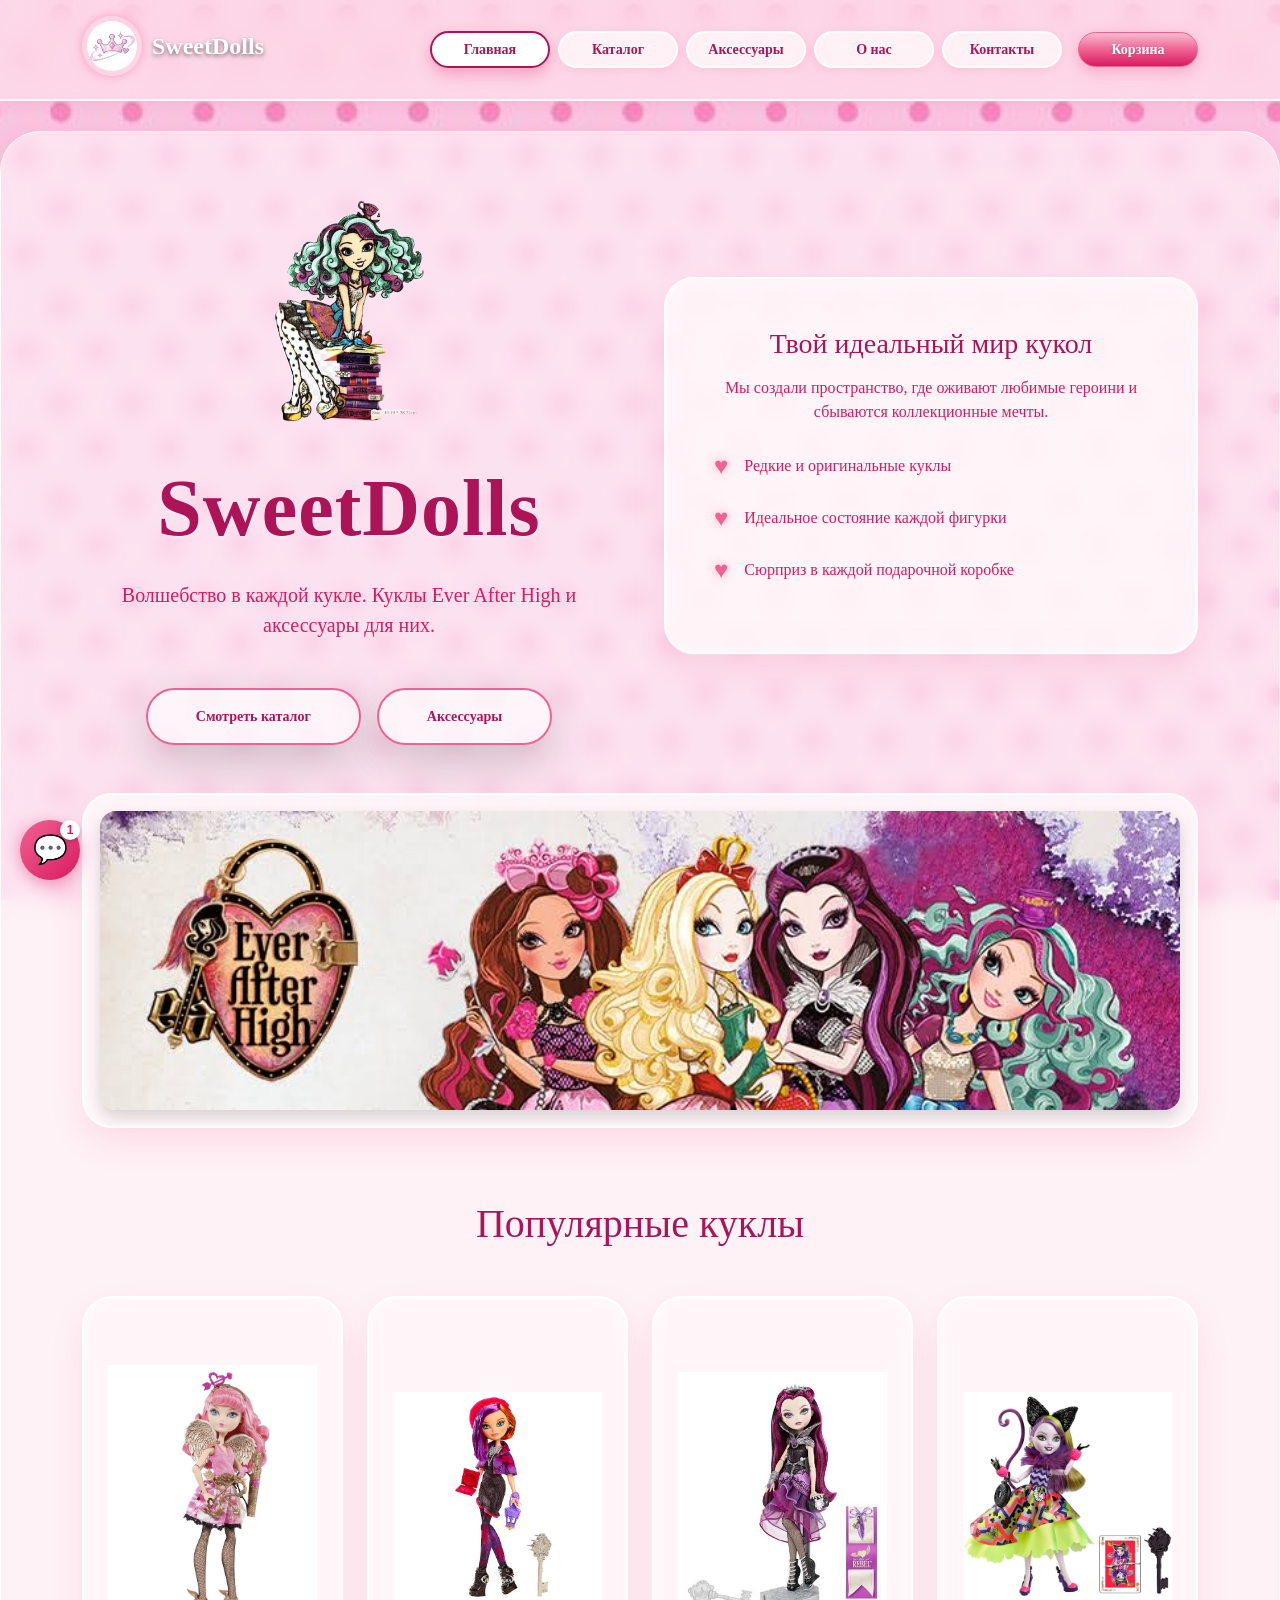
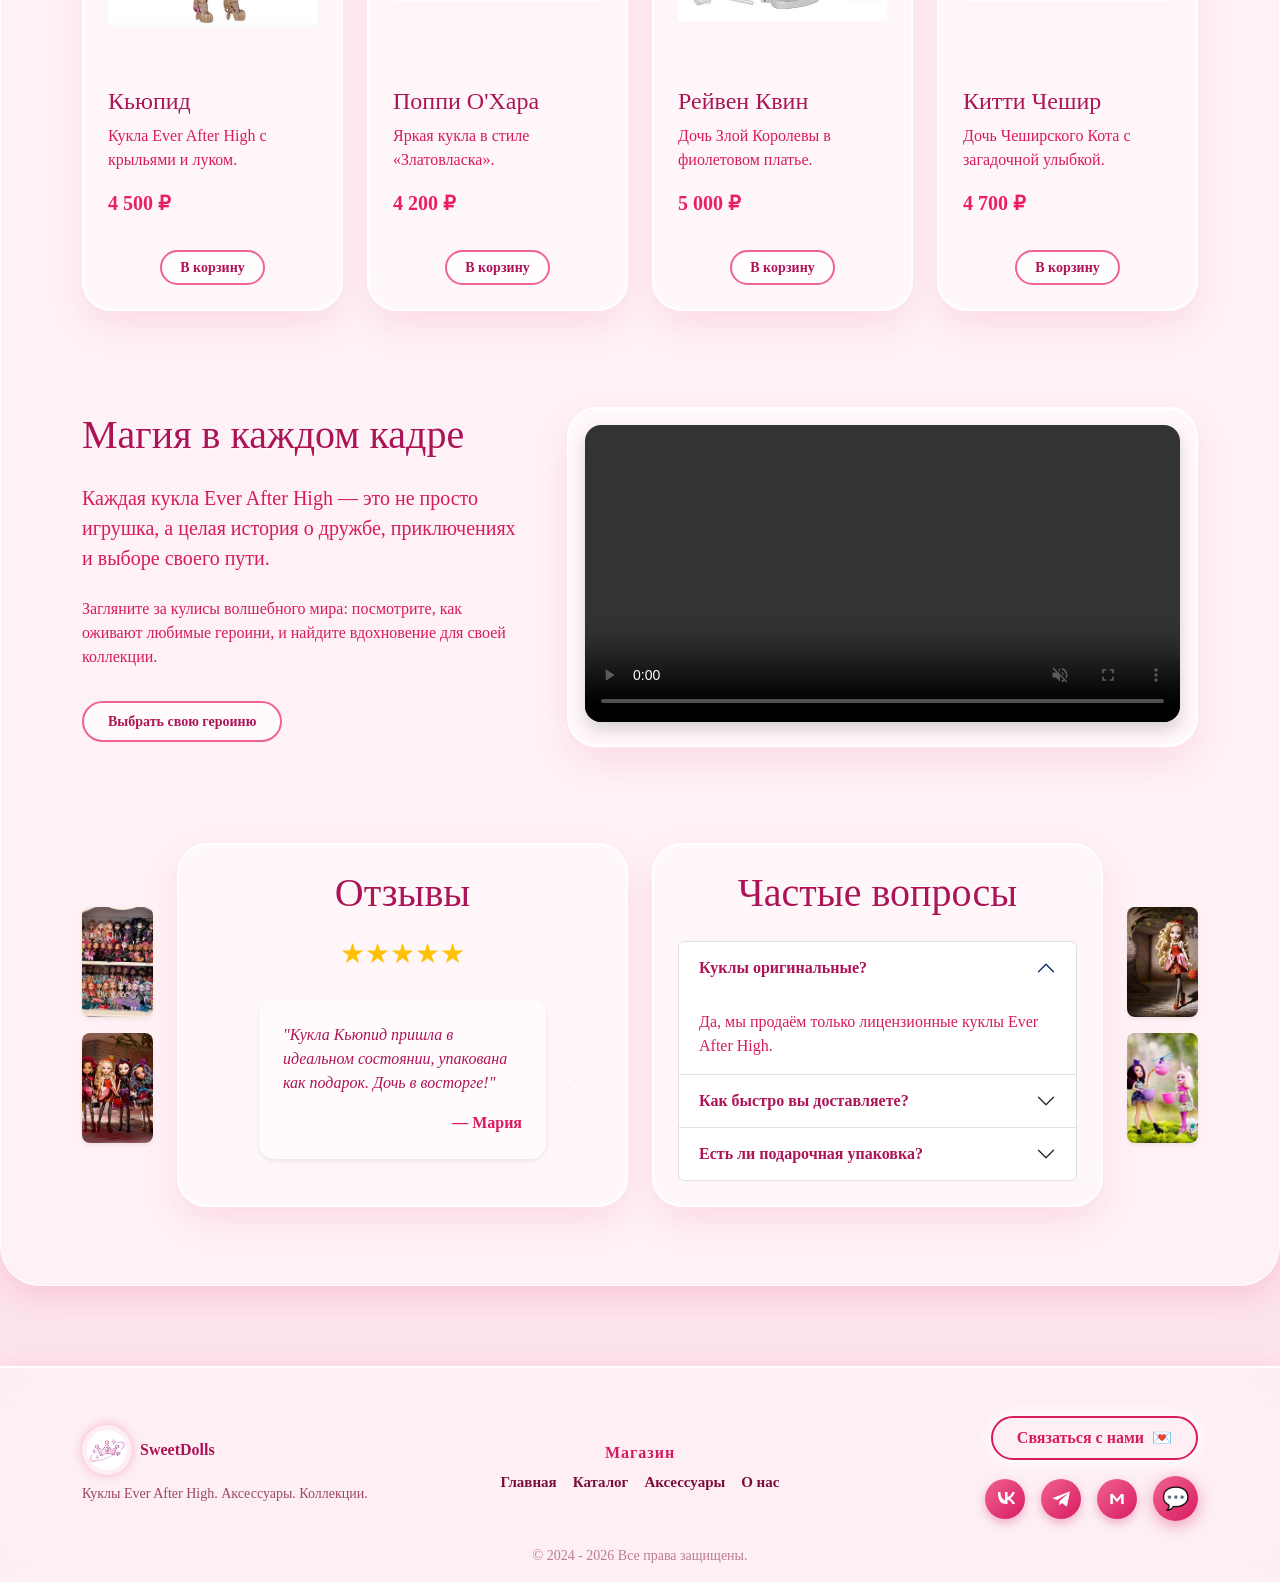
<file: index.html>
<!DOCTYPE html>
<html lang="ru">
<head>
  <meta charset="UTF-8">
  <meta name="viewport" content="width=device-width, initial-scale=1.0">
  <title>SweetDolls — Кукольный интернет-магазин</title>
  <link href="https://cdn.jsdelivr.net/npm/bootstrap@5.3.3/dist/css/bootstrap.min.css" rel="stylesheet">
  <link rel="stylesheet" href="css/style.css">
</head>
<body>

  <a class="skip-link" href="#main">Перейти к основному содержимому</a>

  <header class="glass-header py-3">
    <div class="container">
      <div class="row align-items-center">
        
        <!-- Логотип (слева) -->
        <div class="col-6 col-md-3">
          <a class="navbar-brand fw-bold text-white fs-4" href="index.html" style="text-shadow: 0 2px 4px rgba(0,0,0,0.5); display: inline-flex; align-items: center; gap: 10px;">
            <img src="images/logo.png" alt="Логотип SweetDolls" style="height: 60px; width: 60px; object-fit: contain;">SweetDolls
          </a>
        </div>

        <!-- Навигация и Меню -->
        <div class="col-6 col-md-9 text-end d-flex align-items-center justify-content-end gap-2">
          
          <!-- Меню для ПК (скрыто на телефоне) -->
          <nav aria-label="Основная навигация" class="d-none d-md-flex align-items-center gap-2">
            <a href="index.html" class="btn btn-glass active" aria-current="page">Главная</a>
            <a href="catalog.html" class="btn btn-glass">Каталог</a>
            <a href="accessories.html" class="btn btn-glass">Аксессуары</a>
            <a href="about.html" class="btn btn-glass">О нас</a>
            <a href="contacts.html" class="btn btn-glass">Контакты</a>
            <!-- Корзина для ПК -->
            <a href="#" class="btn btn-aero ms-2" data-bs-toggle="modal" data-bs-target="#cartModal">Корзина</a>
          </nav>

          <!-- Бургер для телефона (виден только на мобилке) -->
          <button class="btn btn-glass d-md-none" type="button" data-bs-toggle="collapse" data-bs-target="#mobileMenu" aria-controls="mobileMenu" aria-expanded="false" aria-label="Открыть меню">
            ☰ Меню
          </button>
        </div>
      </div>

      <!-- Выпадающее меню для мобильных -->
      <div class="collapse d-md-none mt-3" id="mobileMenu">
        <nav class="d-flex flex-column gap-2 p-3 rounded-4" style="background: rgba(255,255,255,0.95); box-shadow: 0 10px 30px rgba(233, 30, 99, 0.2);" aria-label="Мобильная навигация">
          <a href="index.html" class="btn btn-glass w-100 active">Главная</a>
          <a href="catalog.html" class="btn btn-glass w-100">Каталог</a>
          <a href="accessories.html" class="btn btn-glass w-100">Аксессуары</a>
          <a href="about.html" class="btn btn-glass w-100">О нас</a>
          <a href="contacts.html" class="btn btn-glass w-100">Контакты</a>
          
          <!-- Корзина в выпадающем меню на телефоне -->
          <a href="#" class="btn btn-aero w-100 mt-2" data-bs-toggle="modal" data-bs-target="#cartModal">Корзина</a>
        </nav>
      </div>
    </div>
  </header>

  <main id="main">
    <div class="container" style="position: relative;">
      <section class="row align-items-center g-5 py-4">
        <div class="col-12 col-lg-6 text-center">
          <img src="images/80.png" alt="Кукла SweetDolls" class="img-fluid mb-4" style="max-height: 250px; object-fit: contain; display: block; margin: 0 auto;">
          <h1 class="display-1 fw-bold text-aero-dark mb-4 hero-title-custom">SweetDolls</h1>
          <p class="lead text-aero-muted mb-5">Волшебство в каждой кукле. Куклы Ever After High и аксессуары для них.</p>
          <div class="d-flex flex-column flex-sm-row justify-content-center gap-3 mt-4 mt-lg-4">
            <a class="btn btn-outline-aero btn-lg px-5 py-3 rounded-pill shadow-lg" href="catalog.html">Смотреть каталог</a>
            <a class="btn btn-outline-aero btn-lg px-5 py-3 rounded-pill shadow-lg" href="accessories.html">Аксессуары</a>
          </div>
        </div>
        <div class="col-12 col-lg-6">
          <div class="glass-panel p-5 text-center">
            <h2 class="text-aero-dark h3">Твой идеальный мир кукол</h2>
            <p class="text-aero-muted mt-3">Мы создали пространство, где оживают любимые героини и сбываются коллекционные мечты.</p>
            <ul class="list-unstyled mt-4 text-start text-aero-muted">
              <li class="mb-3 d-flex align-items-center"><span class="me-3 fs-4" style="color: #f06292; text-shadow: 0 0 10px rgba(240, 98, 146, 0.5);" aria-hidden="true">♥</span> Редкие и оригинальные куклы</li>
              <li class="mb-3 d-flex align-items-center"><span class="me-3 fs-4" style="color: #f06292; text-shadow: 0 0 10px rgba(240, 98, 146, 0.5);" aria-hidden="true">♥</span> Идеальное состояние каждой фигурки</li>
              <li class="mb-3 d-flex align-items-center"><span class="me-3 fs-4" style="color: #f06292; text-shadow: 0 0 10px rgba(240, 98, 146, 0.5);" aria-hidden="true">♥</span> Сюрприз в каждой подарочной коробке</li>
            </ul>
          </div>
        </div>
      </section>

      <section class="py-4">
        <div class="glass-panel p-2 p-md-3 text-center">
          <img src="images/777.jpeg" alt="Коллекция кукол SweetDolls" class="img-fluid rounded-4 shadow" style="width: 100%; max-height: 450px; object-fit: cover; object-position: center;">
        </div>
      </section>

      <section class="py-5">
        <h2 class="text-center text-aero-dark mb-5 display-6">Популярные куклы</h2>
        <div class="row g-4">
          <div class="col-6 col-md-6 col-lg-3">
            <div class="glass-card h-100 p-4 d-flex flex-column">
              <img src="images/cupid.jpg" alt="Кукла Кьюпид с крыльями" class="card-img-custom">
              <h3 class="h4 text-aero-dark">Кьюпид</h3>
              <p class="text-aero-muted">Кукла Ever After High с крыльями и луком.</p>
              <p class="fw-bold fs-5 text-aero mt-auto">4 500 ₽</p>
              <button class="btn btn-outline-aero mt-3 rounded-pill d-block mx-auto" data-bs-toggle="modal" data-bs-target="#cartModal">В корзину</button>
            </div>
          </div>
          <div class="col-6 col-md-6 col-lg-3">
            <div class="glass-card h-100 p-4 d-flex flex-column">
              <img src="images/poppy.jpg" alt="Кукла Поппи О'Хара" class="card-img-custom">
              <h3 class="h4 text-aero-dark">Поппи О'Хара</h3>
              <p class="text-aero-muted">Яркая кукла в стиле «Златовласка».</p>
              <p class="fw-bold fs-5 text-aero mt-auto">4 200 ₽</p>
              <button class="btn btn-outline-aero mt-3 rounded-pill d-block mx-auto" data-bs-toggle="modal" data-bs-target="#cartModal">В корзину</button>
            </div>
          </div>
          <div class="col-6 col-md-6 col-lg-3">
            <div class="glass-card h-100 p-4 d-flex flex-column">
              <img src="images/reiven.jpeg" alt="Кукла Рейвен Квин" class="card-img-custom">
              <h3 class="h4 text-aero-dark">Рейвен Квин</h3>
              <p class="text-aero-muted">Дочь Злой Королевы в фиолетовом платье.</p>
              <p class="fw-bold fs-5 text-aero mt-auto">5 000 ₽</p>
              <button class="btn btn-outline-aero mt-3 rounded-pill d-block mx-auto" data-bs-toggle="modal" data-bs-target="#cartModal">В корзину</button>
            </div>
          </div>
          <div class="col-6 col-md-6 col-lg-3">
            <div class="glass-card h-100 p-4 d-flex flex-column">
              <img src="images/kitty.jpg" alt="Кукла Китти Чешир" class="card-img-custom">
              <h3 class="h4 text-aero-dark">Китти Чешир</h3>
              <p class="text-aero-muted">Дочь Чеширского Кота с загадочной улыбкой.</p>
              <p class="fw-bold fs-5 text-aero mt-auto">4 700 ₽</p>
              <button class="btn btn-outline-aero mt-3 rounded-pill d-block mx-auto" data-bs-toggle="modal" data-bs-target="#cartModal">В корзину</button>
            </div>
          </div>
        </div>
      </section>

      <section class="py-5">
        <div class="row align-items-center g-5">
          <div class="col-12 col-lg-5 text-center text-lg-start">
            <h2 class="text-aero-dark mb-4 display-6">Магия в каждом кадре</h2>
            <p class="lead text-aero-muted mb-4">Каждая кукла Ever After High — это не просто игрушка, а целая история о дружбе, приключениях и выборе своего пути.</p>
            <p class="text-aero-muted">Загляните за кулисы волшебного мира: посмотрите, как оживают любимые героини, и найдите вдохновение для своей коллекции.</p>
            <a href="catalog.html" class="btn btn-outline-aero rounded-pill mt-3 px-4 py-2">Выбрать свою героиню</a>
          </div>
          <div class="col-12 col-lg-7">
            <div class="glass-panel p-2 p-md-3">
              <video class="w-100 rounded-4 shadow" controls autoplay loop muted playsinline style="object-fit: cover; max-height: 500px;">
                <source src="images/video.mp4" type="video/mp4">
                Ваш браузер не поддерживает встроенные видео.
              </video>
            </div>
          </div>
        </div>
      </section>

      <section class="py-5">
        <div class="row g-4 align-items-stretch justify-content-center">
          <div class="col-xl-1 d-none d-xl-flex flex-column gap-3 justify-content-center">
            <img src="images/99.jpeg" alt="" class="img-fluid rounded-3 shadow-sm w-100" style="object-fit: cover; height: 110px;">
            <img src="images/989.jpg" alt="" class="img-fluid rounded-3 shadow-sm w-100" style="object-fit: cover; height: 110px;">
          </div>
          <div class="col-12 col-xl-10">
            <div class="row g-4">
              <div class="col-12 col-lg-6">
                <div class="glass-panel p-4 h-100 d-flex flex-column">
                  <h2 class="text-aero-dark text-center mb-3 display-6">Отзывы</h2>
                  <div class="text-center mb-4"><span class="fs-3 text-warning">★★★★★</span></div>
                  <div id="reviewsCarousel" class="carousel slide flex-grow-1" data-bs-ride="carousel">
                    <div class="carousel-inner h-100 px-5">
                      <div class="carousel-item active">
                        <div class="bg-white bg-opacity-50 p-4 rounded-4 h-100 mx-2 shadow-sm">
                          <p class="text-aero-dark fst-italic fs-6">"Кукла Кьюпид пришла в идеальном состоянии, упакована как подарок. Дочь в восторге!"</p>
                          <p class="text-aero-muted fw-bold text-end mb-0">— Мария</p>
                        </div>
                      </div>
                      <div class="carousel-item">
                        <div class="bg-white bg-opacity-50 p-4 rounded-4 h-100 mx-2 shadow-sm">
                          <p class="text-aero-dark fst-italic fs-6">"Заказывала сет из 4 кукол — пришло быстро, всё оригинальное, спасибо за подарок!"</p>
                          <p class="text-aero-muted fw-bold text-end mb-0">— Елена Ч.</p>
                        </div>
                      </div>
                      <div class="carousel-item">
                        <div class="bg-white bg-opacity-50 p-4 rounded-4 h-100 mx-2 shadow-sm">
                          <p class="text-aero-dark fst-italic fs-6">"Лучший магазин кукол Ever After High! Ассортимент огромный, цены адекватные."</p>
                          <p class="text-aero-muted fw-bold text-end mb-0">— Ирина Д.</p>
                        </div>
                      </div>
                    </div>
                    <button class="carousel-control-prev" type="button" data-bs-target="#reviewsCarousel" data-bs-slide="prev" aria-label="Предыдущий отзыв">
                      <span class="carousel-control-prev-icon" aria-hidden="true"></span>
                    </button>
                    <button class="carousel-control-next" type="button" data-bs-target="#reviewsCarousel" data-bs-slide="next" aria-label="Следующий отзыв">
                      <span class="carousel-control-next-icon" aria-hidden="true"></span>
                    </button>
                  </div>
                </div>
              </div>
              <div class="col-12 col-lg-6">
                <div class="glass-panel p-4 h-100">
                  <h2 class="text-aero-dark text-center mb-4 display-6">Частые вопросы</h2>
                  <div class="accordion" id="faqAccordion">
                    <div class="accordion-item">
                      <h3 class="accordion-header"><button class="accordion-button bg-transparent text-aero-dark fw-bold shadow-none" type="button" data-bs-toggle="collapse" data-bs-target="#faq1">Куклы оригинальные?</button></h3>
                      <div id="faq1" class="accordion-collapse collapse show" data-bs-parent="#faqAccordion"><div class="accordion-body text-aero-muted">Да, мы продаём только лицензионные куклы Ever After High.</div></div>
                    </div>
                    <div class="accordion-item">
                      <h3 class="accordion-header"><button class="accordion-button collapsed bg-transparent text-aero-dark fw-bold shadow-none" type="button" data-bs-toggle="collapse" data-bs-target="#faq2">Как быстро вы доставляете?</button></h3>
                      <div id="faq2" class="accordion-collapse collapse" data-bs-parent="#faqAccordion"><div class="accordion-body text-aero-muted">По Москве — от 1 дня, по России — от 3 до 7 дней.</div></div>
                    </div>
                    <div class="accordion-item">
                      <h3 class="accordion-header"><button class="accordion-button collapsed bg-transparent text-aero-dark fw-bold shadow-none" type="button" data-bs-toggle="collapse" data-bs-target="#faq3">Есть ли подарочная упаковка?</button></h3>
                      <div id="faq3" class="accordion-collapse collapse" data-bs-parent="#faqAccordion"><div class="accordion-body text-aero-muted">Да, по запросу мы упакуем заказ как подарок — бесплатно.</div></div>
                    </div>
                  </div>
                </div>
              </div>
            </div>
          </div>
          <div class="col-xl-1 d-none d-xl-flex flex-column gap-3 justify-content-center">
            <img src="images/56.jpg" alt="" class="img-fluid rounded-3 shadow-sm w-100" style="object-fit: cover; height: 110px;">
            <img src="images/4015.jpg" alt="" class="img-fluid rounded-3 shadow-sm w-100" style="object-fit: cover; height: 110px;">
          </div>
        </div>
      </section>
    </div>
  </main>

  <footer class="site-footer-pink pt-5 pb-3">
    <div class="container">
      <div class="row g-4 mb-4 align-items-center">
        <div class="col-12 col-lg-4 text-center text-lg-start">
          <a class="navbar-brand fw-bold d-inline-flex align-items-center gap-2 mb-2 footer-logo" href="index.html">
            <img src="images/logo.png" alt="Логотип SweetDolls" style="height: 50px; width: 50px; object-fit: contain;">SweetDolls
          </a>
          <p class="small opacity-75 mb-2">Куклы Ever After High. Аксессуары. Коллекции.</p>
        </div>
        <div class="col-12 col-lg-4 text-center">
          <h5 class="fw-bold mb-2 fs-6">Магазин</h5>
          <ul class="list-unstyled footer-links d-flex justify-content-center flex-wrap gap-3 mb-0">
            <li><a href="index.html">Главная</a></li>
            <li><a href="catalog.html">Каталог</a></li>
            <li><a href="accessories.html">Аксессуары</a></li>
            <li><a href="about.html">О нас</a></li>
          </ul>
        </div>
        <div class="col-12 col-lg-4 text-center text-lg-end">
          <div class="d-flex justify-content-center justify-content-lg-end mb-3">
            <a href="contacts.html#contact-section" class="footer-contact-btn">Связаться с нами <span aria-hidden="true">💌</span></a>
          </div>
          <div class="d-flex justify-content-center justify-content-lg-end align-items-center gap-3">
            <a href="#" class="footer-social-icon" aria-label="Наш ВКонтакте"><svg width="20" height="20" viewBox="0 0 24 24" fill="none"><path d="M12.785 18C6.935 18 3.708 14.163 3.543 3.67H6.505C6.595 10.144 9.554 12.856 12.058 13.503V3.67H15.01V9.64C17.438 9.372 19.988 6.787 20.864 3.67H23.787C22.768 7.574 20.205 10.159 18.261 11.338C20.205 12.352 23.104 15.078 24 18H20.785C20.031 15.384 18.086 13.191 15.01 12.856V18H12.785Z" fill="#fff"/></svg></a>
            <a href="#" class="footer-social-icon" aria-label="Наш Telegram"><svg width="20" height="20" viewBox="0 0 24 24" fill="none"><path d="M21.6914 3.20068L2.92578 10.5137C1.91992 10.9254 1.93555 11.4935 2.75391 11.7497L7.53125 13.2598L18.6289 6.26367C19.1504 5.94141 19.627 6.11328 19.2344 6.46875L10.207 14.6265H10.2031L10.207 14.6305L9.875 19.3691C10.3535 19.3691 10.5547 19.1562 10.8242 18.8965L12.9844 16.8418L17.7734 20.3711C18.668 20.8672 19.3047 20.6055 19.5273 19.5293L22.4141 4.15039C22.7227 2.9082 21.9492 2.3418 21.6914 3.20068Z" fill="#fff"/></svg></a>
            <a href="#" class="footer-social-icon" aria-label="Наш Max"><svg width="20" height="20" viewBox="0 0 24 24" fill="none"><path d="M4 18V6H7L12 12L17 6H20V18H17V10L12 16L7 10V18H4Z" fill="#fff"/></svg></a>
            <button class="footer-chat-btn" onclick="toggleChat()" aria-label="Открыть чат с менеджером" style="border: none;">💬</button>
          </div>
        </div>
      </div>

      <!-- Копирайт в самом низу футера (на мобилке — последним) -->
      <div class="row">
        <div class="col-12 text-center">
          <p class="small opacity-50 mb-0">&copy; 2024 - 2026 Все права защищены.</p>
        </div>
      </div>
    </div>
  </footer>

  <div class="modal fade" id="cartModal" tabindex="-1" aria-labelledby="cartModalLabel" aria-hidden="true">
    <div class="modal-dialog modal-dialog-centered">
      <div class="modal-content glass-panel shadow-lg border-0">
        <div class="modal-header border-0 pb-0">
          <h2 class="modal-title h4 text-aero-dark w-100 text-center mt-3" id="cartModalLabel">Оформление заказа</h2>
          <button type="button" class="btn-close" data-bs-dismiss="modal" aria-label="Закрыть окно"></button>
        </div>
        <div class="modal-body p-4 p-md-5">
          <form>
            <div class="row g-3">
              <div class="col-12"><label for="name" class="form-label text-aero-dark">Ваше имя *</label><input id="name" type="text" class="form-control" placeholder="Анна" required aria-required="true"></div>
              <div class="col-12"><label for="phone" class="form-label text-aero-dark">Телефон *</label><input id="phone" type="tel" class="form-control" placeholder="+7 900 000-00-00" required aria-required="true"></div>
              <div class="col-12 mt-4 text-center"><button class="btn btn-aero btn-lg w-100 rounded-pill" type="submit">Оформить заказ</button></div>
            </div>
          </form>
        </div>
      </div>
    </div>
  </div>

  <div class="manager-chat-wrapper" style="bottom: 20px; left: 20px; z-index: 2000;">
    <div class="manager-chat-box" id="chatBox">
      <div class="chat-header">
        <div class="d-flex align-items-center gap-2">
          <div class="manager-avatar"></div>
          <div><h6 class="mb-0 fw-bold text-white">Анна</h6><small class="text-white opacity-75" style="font-size: 10px;">Менеджер онлайн</small></div>
        </div>
        <button class="btn-close btn-close-white" onclick="toggleChat()" aria-label="Закрыть чат"></button>
      </div>
      <div class="chat-body"><div class="chat-message manager">Привет! 👋 Помочь выбрать куклу или аксессуар?</div></div>
      <div class="chat-footer">
        <label for="chat-input" class="visually-hidden">Сообщение</label>
        <input id="chat-input" type="text" class="form-control chat-input" placeholder="Напишите сообщение...">
        <button class="btn btn-aero chat-send-btn" aria-label="Отправить сообщение">➤</button>
      </div>
    </div>
    <button class="manager-chat-btn" onclick="toggleChat()" aria-label="Открыть чат">💬<span class="chat-badge">1</span></button>
  </div>

  <div class="scroll-to-top" id="scrollToTopBtn" onclick="window.scrollTo({top: 0, behavior: 'smooth'});">
    <svg style="cursor: pointer;" width="40" height="40" viewBox="0 0 24 24" fill="none" stroke="#d81b60" stroke-width="3" stroke-linecap="round" stroke-linejoin="round">
      <polyline points="18 15 12 9 6 15"></polyline>
    </svg>
  </div>

  <script src="https://cdn.jsdelivr.net/npm/bootstrap@5.3.3/dist/js/bootstrap.bundle.min.js"></script>
  <script>
    function toggleChat() {
      document.getElementById('chatBox').classList.toggle('show');
    }
    window.addEventListener('scroll', function() {
      const btn = document.getElementById('scrollToTopBtn');
      if (window.scrollY > 300) {
        btn.classList.add('show');
      } else {
        btn.classList.remove('show');
      }
    });
  </script>
</body>
</html>
</file>
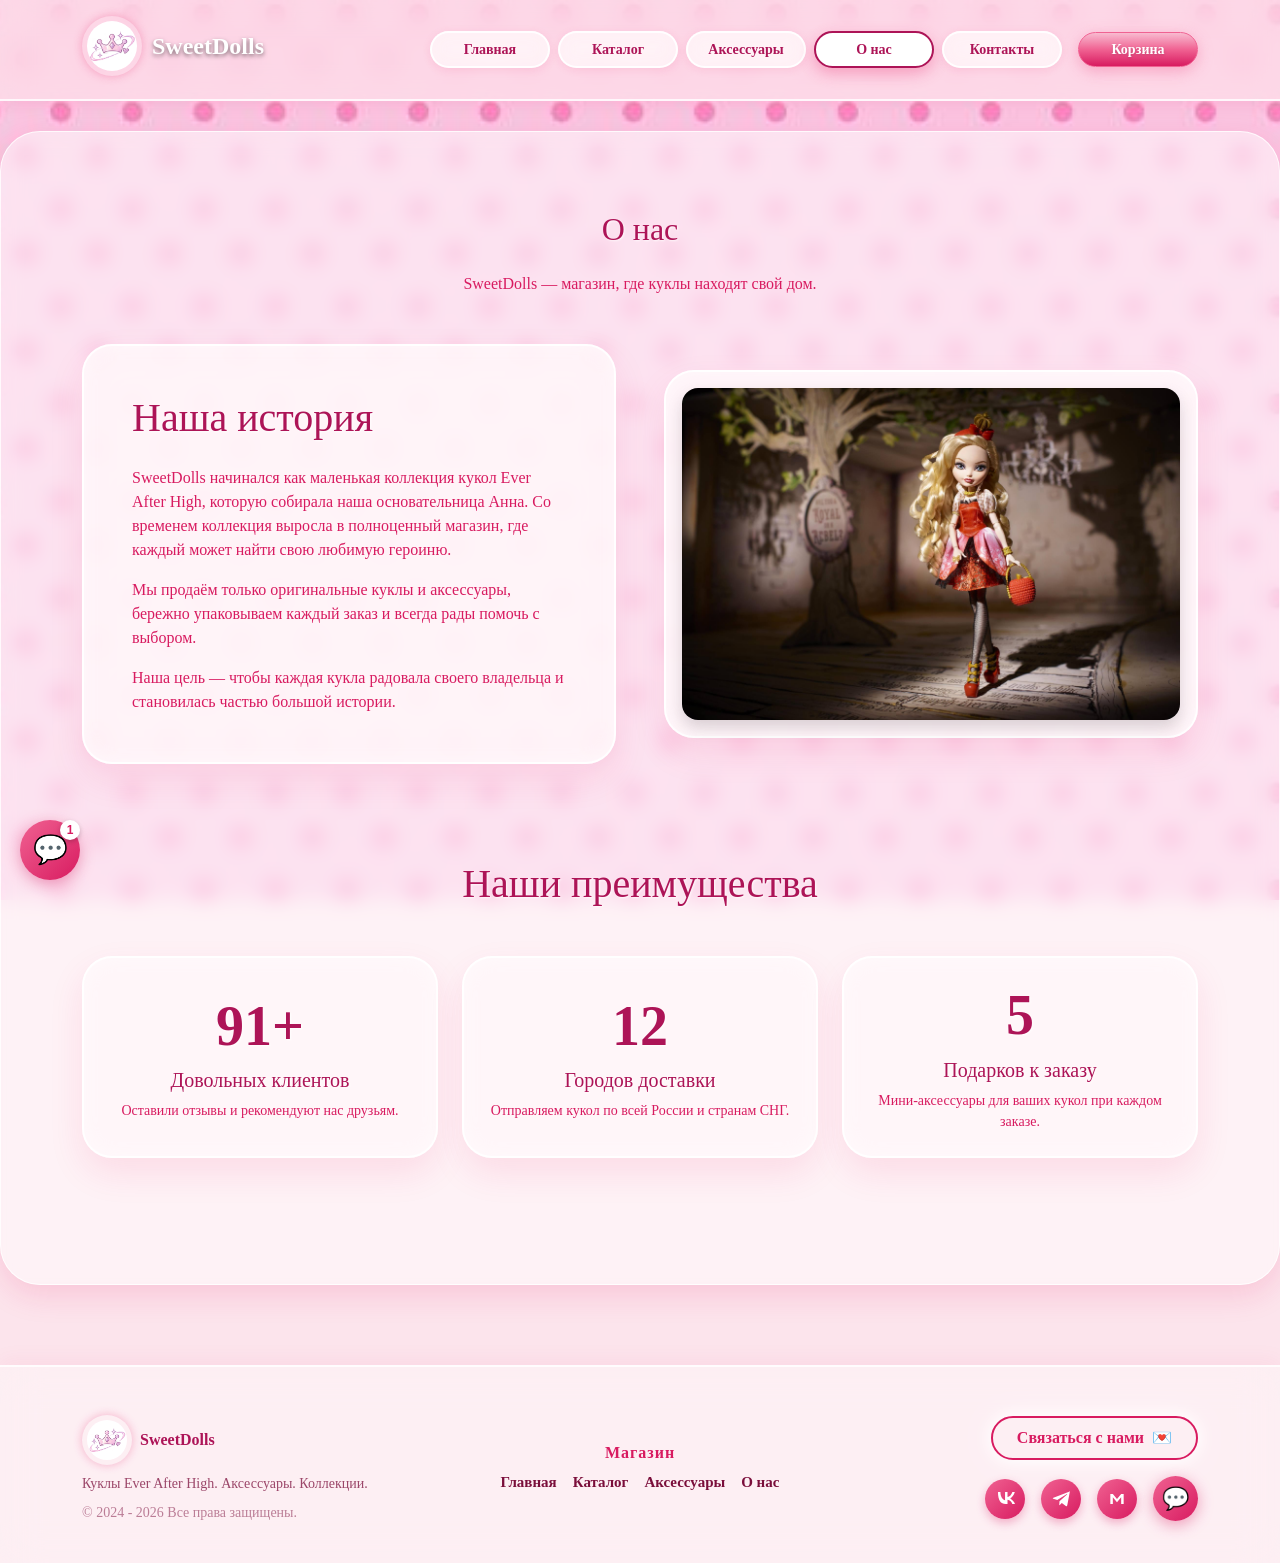
<file: about.html>
<!DOCTYPE html>
<html lang="ru">
<head>
  <meta charset="UTF-8">
  <meta name="viewport" content="width=device-width, initial-scale=1.0">
  <title>О нас – SweetDolls</title>
  <link href="https://cdn.jsdelivr.net/npm/bootstrap@5.3.3/dist/css/bootstrap.min.css" rel="stylesheet">
  <link rel="stylesheet" href="css/style.css">
</head>
<body>

  <a class="skip-link" href="#main">Перейти к основному содержимому</a>

  <header class="glass-header py-3">
    <div class="container">
      <div class="row align-items-center">
        <div class="col-6 col-md-3">
          <a class="navbar-brand fw-bold text-white fs-4" href="index.html" style="text-shadow: 0 2px 4px rgba(0,0,0,0.5); display: inline-flex; align-items: center; gap: 10px;">
            <img src="images/logo.png" alt="Логотип SweetDolls" style="height: 60px; width: 60px; object-fit: contain;">SweetDolls
          </a>
        </div>

        <div class="col-6 col-md-9 text-end d-flex align-items-center justify-content-end gap-2">
          <nav aria-label="Основная навигация" class="d-none d-md-flex align-items-center gap-2">
            <a href="index.html" class="btn btn-glass">Главная</a>
            <a href="catalog.html" class="btn btn-glass">Каталог</a>
            <a href="accessories.html" class="btn btn-glass">Аксессуары</a>
            <a href="about.html" class="btn btn-glass active" aria-current="page">О нас</a>
            <a href="contacts.html" class="btn btn-glass">Контакты</a>
            <a href="#" class="btn btn-aero ms-2" data-bs-toggle="modal" data-bs-target="#cartModal">Корзина</a>
          </nav>

          <button class="btn btn-glass d-md-none" type="button" data-bs-toggle="collapse" data-bs-target="#mobileMenu" aria-controls="mobileMenu" aria-expanded="false" aria-label="Открыть меню">
            ☰ Меню
          </button>
        </div>
      </div>

      <div class="collapse d-md-none mt-3" id="mobileMenu">
        <nav class="d-flex flex-column gap-2 p-3 rounded-4" style="background: rgba(255,255,255,0.95); box-shadow: 0 10px 30px rgba(233, 30, 99, 0.2);" aria-label="Мобильная навигация">
          <a href="index.html" class="btn btn-glass w-100">Главная</a>
          <a href="catalog.html" class="btn btn-glass w-100">Каталог</a>
          <a href="accessories.html" class="btn btn-glass w-100">Аксессуары</a>
          <a href="about.html" class="btn btn-glass w-100 active">О нас</a>
          <a href="contacts.html" class="btn btn-glass w-100">Контакты</a>
          <a href="#" class="btn btn-aero w-100 mt-2" data-bs-toggle="modal" data-bs-target="#cartModal">Корзина</a>
        </nav>
      </div>
    </div>
  </header>

  <main id="main">
    <div class="container py-5">
      <h1 class="h2 text-aero-dark mb-4 text-center">О нас</h1>
      <p class="text-center text-aero-muted mb-5">SweetDolls — магазин, где куклы находят свой дом.</p>

      <div class="row g-5 align-items-center mb-5">
        <div class="col-12 col-md-6">
          <div class="glass-panel p-5">
            <h2 class="text-aero-dark mb-4 display-6">Наша история</h2>
            <p class="text-aero-muted mb-3">
              SweetDolls начинался как маленькая коллекция кукол Ever After High, которую собирала наша основательница Анна. Со временем коллекция выросла в полноценный магазин, где каждый может найти свою любимую героиню.
            </p>
            <p class="text-aero-muted mb-3">
              Мы продаём только оригинальные куклы и аксессуары, бережно упаковываем каждый заказ и всегда рады помочь с выбором.
            </p>
            <p class="text-aero-muted mb-0">
              Наша цель — чтобы каждая кукла радовала своего владельца и становилась частью большой истории.
            </p>
          </div>
        </div>
        <div class="col-12 col-md-6">
          <div class="glass-panel p-2 p-md-3">
            <img src="images/56.jpg" alt="Куклы SweetDolls" class="w-100 rounded-4 shadow" style="object-fit: cover; max-height: 500px;">
          </div>
        </div>
      </div>

      <section class="py-5" id="counter-section">
        <h2 class="text-center text-aero-dark mb-5 display-6">Наши преимущества</h2>
        <div class="row g-4 text-center">
          
          <div class="col-12 col-md-4">
            <div class="glass-card h-100 p-4 d-flex flex-column align-items-center justify-content-center">
              <h3 class="display-4 fw-bold text-aero-dark mb-2" style="font-family: 'Bubblegum Sans', cursive;">
                <span class="counter" data-target="100">0</span>+
              </h3>
              <h4 class="h5 text-aero-dark">Довольных клиентов</h4>
              <p class="text-aero-muted small mb-0">Оставили отзывы и рекомендуют нас друзьям.</p>
            </div>
          </div>

          <div class="col-12 col-md-4">
            <div class="glass-card h-100 p-4 d-flex flex-column align-items-center justify-content-center">
              <h3 class="display-4 fw-bold text-aero-dark mb-2" style="font-family: 'Bubblegum Sans', cursive;">
                <span class="counter" data-target="15">0</span>
              </h3>
              <h4 class="h5 text-aero-dark">Городов доставки</h4>
              <p class="text-aero-muted small mb-0">Отправляем кукол по всей России и странам СНГ.</p>
            </div>
          </div>

          <div class="col-12 col-md-4">
            <div class="glass-card h-100 p-4 d-flex flex-column align-items-center justify-content-center">
              <h3 class="display-4 fw-bold text-aero-dark mb-2" style="font-family: 'Bubblegum Sans', cursive;">
                <span class="counter" data-target="10">0</span>
              </h3>
              <h4 class="h5 text-aero-dark">Подарков к заказу</h4>
              <p class="text-aero-muted small mb-0">Мини-аксессуары для ваших кукол при каждом заказе.</p>
            </div>
          </div>

        </div>
      </section>

    </div>
  </main>

  <footer class="site-footer-pink pt-5 pb-3">
    <div class="container">
      <div class="row g-4 mb-4 align-items-center">
        <div class="col-12 col-lg-4 text-center text-lg-start">
          <a class="navbar-brand fw-bold d-inline-flex align-items-center gap-2 mb-2 footer-logo" href="index.html">
            <img src="images/logo.png" alt="Логотип SweetDolls" style="height: 50px; width: 50px; object-fit: contain;">SweetDolls
          </a>
          <p class="small opacity-75 mb-2">Куклы Ever After High. Аксессуары. Коллекции.</p>
          <p class="small opacity-50 mb-0">&copy; 2024 - 2026 Все права защищены.</p>
        </div>
        <div class="col-12 col-lg-4 text-center">
          <h5 class="fw-bold mb-2 fs-6">Магазин</h5>
          <ul class="list-unstyled footer-links d-flex justify-content-center flex-wrap gap-3 mb-0">
            <li><a href="index.html">Главная</a></li>
            <li><a href="catalog.html">Каталог</a></li>
            <li><a href="accessories.html">Аксессуары</a></li>
            <li><a href="about.html">О нас</a></li>
          </ul>
        </div>
        <div class="col-12 col-lg-4 text-center text-lg-end">
          <div class="d-flex justify-content-center justify-content-lg-end mb-3">
            <a href="contacts.html#contact-section" class="footer-contact-btn">Связаться с нами <span aria-hidden="true">💌</span></a>
          </div>
          <div class="d-flex justify-content-center justify-content-lg-end align-items-center gap-3">
            <a href="#" class="footer-social-icon" aria-label="Наш ВКонтакте"><svg width="20" height="20" viewBox="0 0 24 24" fill="none"><path d="M12.785 18C6.935 18 3.708 14.163 3.543 3.67H6.505C6.595 10.144 9.554 12.856 12.058 13.503V3.67H15.01V9.64C17.438 9.372 19.988 6.787 20.864 3.67H23.787C22.768 7.574 20.205 10.159 18.261 11.338C20.205 12.352 23.104 15.078 24 18H20.785C20.031 15.384 18.086 13.191 15.01 12.856V18H12.785Z" fill="#fff"/></svg></a>
            <a href="#" class="footer-social-icon" aria-label="Наш Telegram"><svg width="20" height="20" viewBox="0 0 24 24" fill="none"><path d="M21.6914 3.20068L2.92578 10.5137C1.91992 10.9254 1.93555 11.4935 2.75391 11.7497L7.53125 13.2598L18.6289 6.26367C19.1504 5.94141 19.627 6.11328 19.2344 6.46875L10.207 14.6265H10.2031L10.207 14.6305L9.875 19.3691C10.3535 19.3691 10.5547 19.1562 10.8242 18.8965L12.9844 16.8418L17.7734 20.3711C18.668 20.8672 19.3047 20.6055 19.5273 19.5293L22.4141 4.15039C22.7227 2.9082 21.9492 2.3418 21.6914 3.20068Z" fill="#fff"/></svg></a>
            <a href="#" class="footer-social-icon" aria-label="Наш Max"><svg width="20" height="20" viewBox="0 0 24 24" fill="none"><path d="M4 18V6H7L12 12L17 6H20V18H17V10L12 16L7 10V18H4Z" fill="#fff"/></svg></a>
            <button class="footer-chat-btn" onclick="toggleChat()" aria-label="Открыть чат с менеджером" style="border: none;">💬</button>
          </div>
        </div>
      </div>
    </div>
  </footer>

  <div class="modal fade" id="cartModal" tabindex="-1" aria-labelledby="cartModalLabel" aria-hidden="true">
    <div class="modal-dialog modal-dialog-centered">
      <div class="modal-content glass-panel shadow-lg border-0">
        <div class="modal-header border-0 pb-0">
          <h2 class="modal-title h4 text-aero-dark w-100 text-center mt-3" id="cartModalLabel">Оформление заказа</h2>
          <button type="button" class="btn-close" data-bs-dismiss="modal" aria-label="Закрыть окно"></button>
        </div>
        <div class="modal-body p-4 p-md-5">
          <form>
            <div class="row g-3">
              <div class="col-12"><label for="name" class="form-label text-aero-dark">Ваше имя *</label><input id="name" type="text" class="form-control" placeholder="Анна" required aria-required="true"></div>
              <div class="col-12"><label for="phone" class="form-label text-aero-dark">Телефон *</label><input id="phone" type="tel" class="form-control" placeholder="+7 900 000-00-00" required aria-required="true"></div>
              <div class="col-12 mt-4 text-center"><button class="btn btn-aero btn-lg w-100 rounded-pill" type="submit">Оформить заказ</button></div>
            </div>
          </form>
        </div>
      </div>
    </div>
  </div>

  <div class="manager-chat-wrapper" style="bottom: 20px; left: 20px; z-index: 2000;">
    <div class="manager-chat-box" id="chatBox">
      <div class="chat-header">
        <div class="d-flex align-items-center gap-2">
          <div class="manager-avatar"></div>
          <div><h6 class="mb-0 fw-bold text-white">Анна</h6><small class="text-white opacity-75" style="font-size: 10px;">Менеджер онлайн</small></div>
        </div>
        <button class="btn-close btn-close-white" onclick="toggleChat()" aria-label="Закрыть чат"></button>
      </div>
      <div class="chat-body"><div class="chat-message manager">Привет! 👋 Помочь выбрать куклу или аксессуар?</div></div>
      <div class="chat-footer">
        <label for="chat-input" class="visually-hidden">Сообщение</label>
        <input id="chat-input" type="text" class="form-control chat-input" placeholder="Напишите сообщение...">
        <button class="btn btn-aero chat-send-btn" aria-label="Отправить сообщение">➤</button>
      </div>
    </div>
    <button class="manager-chat-btn" onclick="toggleChat()" aria-label="Открыть чат">💬<span class="chat-badge">1</span></button>
  </div>

  <div class="scroll-to-top" id="scrollToTopBtn" onclick="window.scrollTo({top: 0, behavior: 'smooth'});">
    <svg style="cursor: pointer;" width="40" height="40" viewBox="0 0 24 24" fill="none" stroke="#d81b60" stroke-width="3" stroke-linecap="round" stroke-linejoin="round">
      <polyline points="18 15 12 9 6 15"></polyline>
    </svg>
  </div>

  <script src="https://cdn.jsdelivr.net/npm/bootstrap@5.3.3/dist/js/bootstrap.bundle.min.js"></script>
  <script>
    if (history.scrollRestoration) { history.scrollRestoration = 'manual'; }
    window.scrollTo(0, 0);

    function toggleChat() {
      document.getElementById('chatBox').classList.toggle('show');
    }

    window.addEventListener('scroll', function() {
      const btn = document.getElementById('scrollToTopBtn');
      if (window.scrollY > 300) {
        btn.classList.add('show');
      } else {
        btn.classList.remove('show');
      }
    });

    const counters = document.querySelectorAll('.counter');
    let started = false;

    function startCounters() {
      counters.forEach((counter, index) => {
        setTimeout(() => {
          const target = +counter.getAttribute('data-target');
          const duration = 1500; 
          const startTime = performance.now();

          const updateCount = (currentTime) => {
            const elapsed = currentTime - startTime;
            const progress = Math.min(elapsed / duration, 1);
            const easeOut = 1 - (1 - progress) * (1 - progress);
            const currentNumber = Math.floor(easeOut * target);
            counter.innerText = currentNumber;

            if (progress < 1) {
              requestAnimationFrame(updateCount);
            } else {
              counter.innerText = target; 
            }
          };
          requestAnimationFrame(updateCount);
        }, index * 200); 
      });
    }

    const section = document.getElementById('counter-section');
    if (section) {
      const observer = new IntersectionObserver((entries) => {
        if (entries[0].isIntersecting && !started) {
          started = true;
          startCounters();
        }
      }, { threshold: 0.3 });
      observer.observe(section);
    }
  </script>
</body>
</html>
</file>
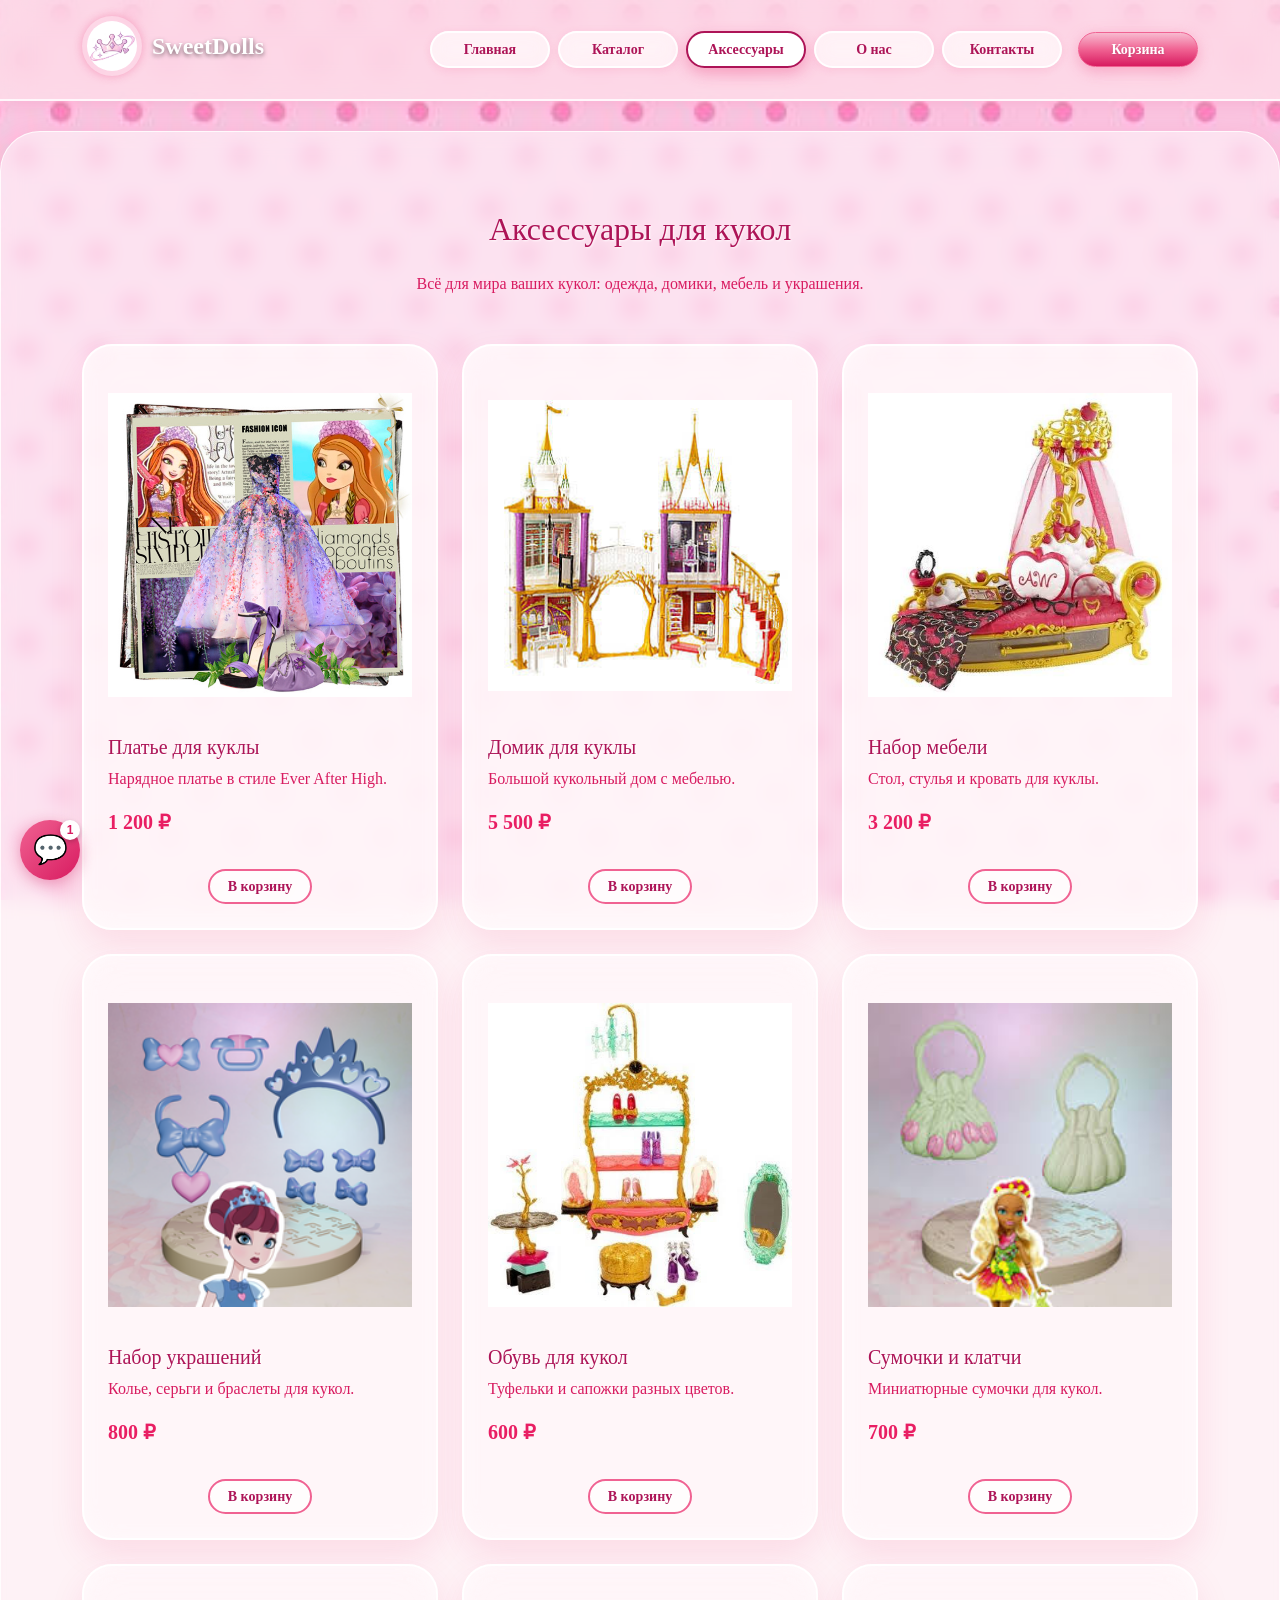
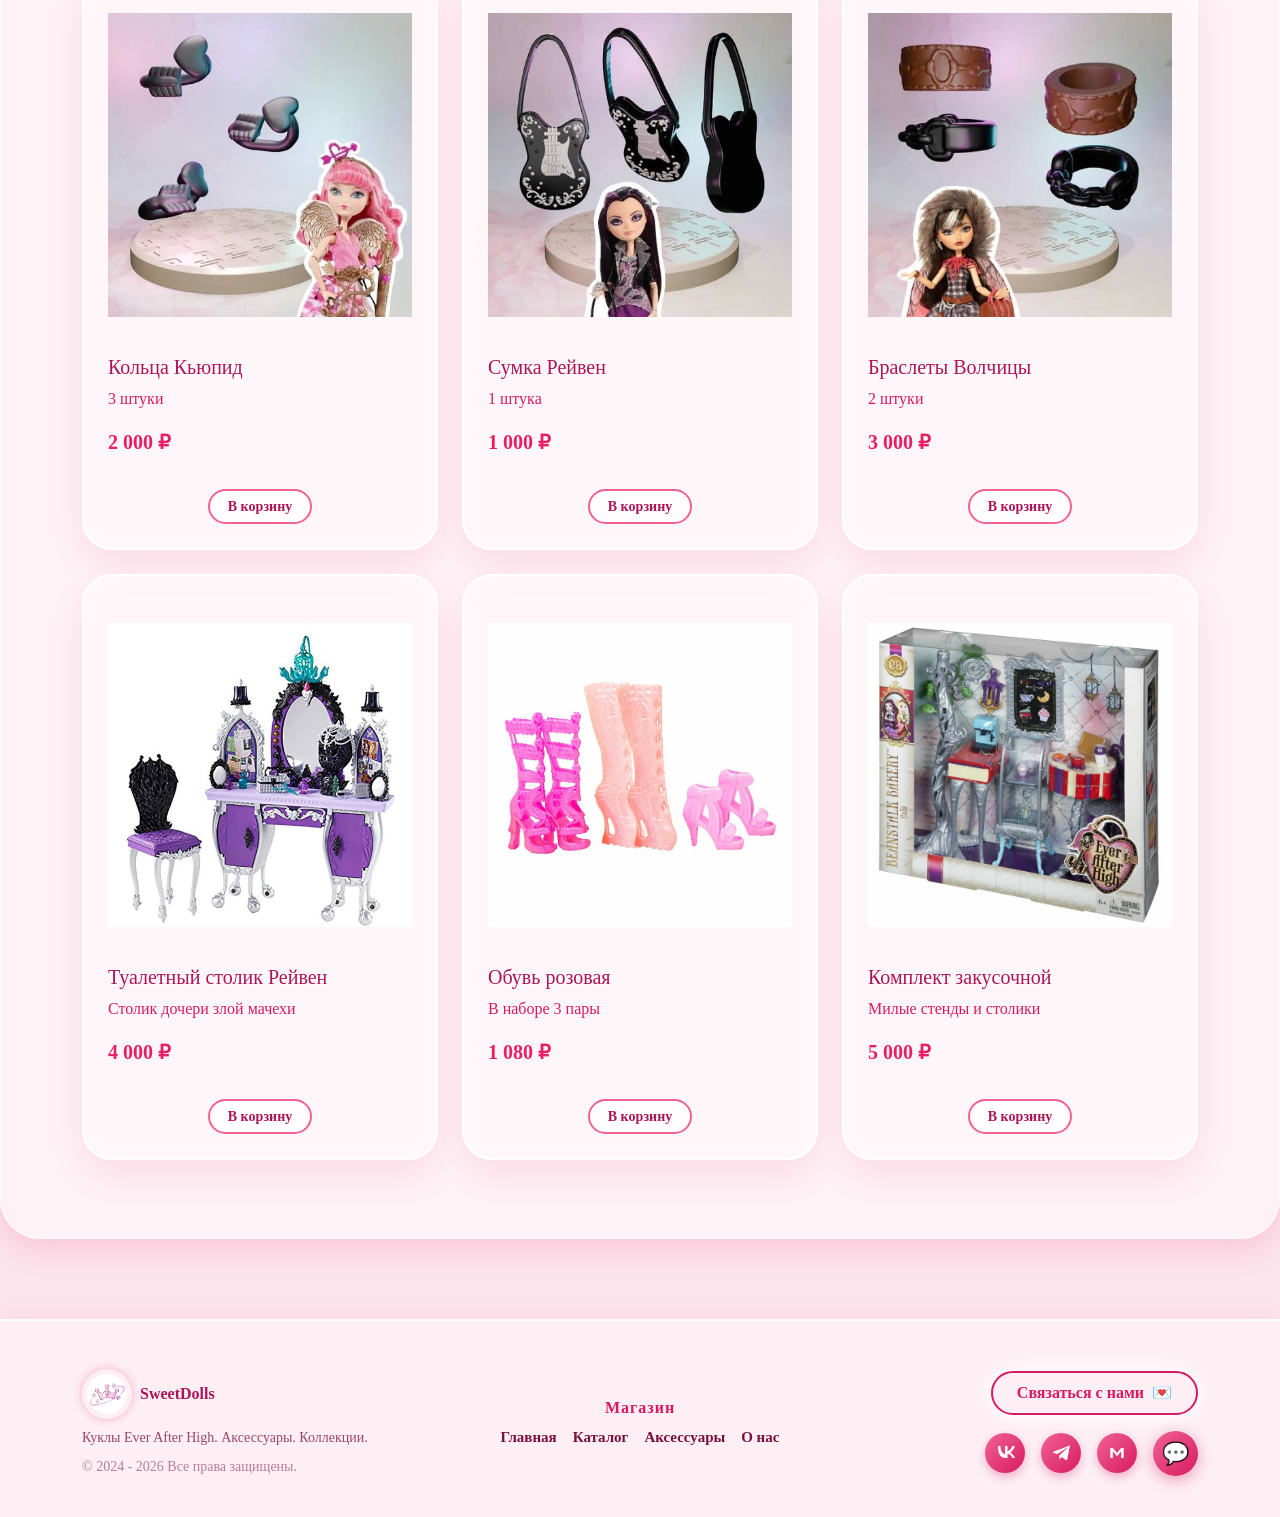
<file: accessories.html>
<!DOCTYPE html>
<html lang="ru">
<head>
  <meta charset="UTF-8">
  <meta name="viewport" content="width=device-width, initial-scale=1.0">
  <title>Аксессуары – SweetDolls</title>
  <link href="https://cdn.jsdelivr.net/npm/bootstrap@5.3.3/dist/css/bootstrap.min.css" rel="stylesheet">
  <link rel="stylesheet" href="css/style.css">
</head>
<body>

  <a class="skip-link" href="#main">Перейти к основному содержимому</a>

  <header class="glass-header py-3">
    <div class="container">
      <div class="row align-items-center">
        <div class="col-6 col-md-3">
          <a class="navbar-brand fw-bold text-white fs-4" href="index.html" style="text-shadow: 0 2px 4px rgba(0,0,0,0.5); display: inline-flex; align-items: center; gap: 10px;">
            <img src="images/logo.png" alt="Логотип SweetDolls" style="height: 60px; width: 60px; object-fit: contain;">SweetDolls
          </a>
        </div>

        <div class="col-6 col-md-9 text-end d-flex align-items-center justify-content-end gap-2">
          <nav aria-label="Основная навигация" class="d-none d-md-flex align-items-center gap-2">
            <a href="index.html" class="btn btn-glass">Главная</a>
            <a href="catalog.html" class="btn btn-glass">Каталог</a>
            <a href="accessories.html" class="btn btn-glass active" aria-current="page">Аксессуары</a>
            <a href="about.html" class="btn btn-glass">О нас</a>
            <a href="contacts.html" class="btn btn-glass">Контакты</a>
            <a href="#" class="btn btn-aero ms-2" data-bs-toggle="modal" data-bs-target="#cartModal">Корзина</a>
          </nav>

          <button class="btn btn-glass d-md-none" type="button" data-bs-toggle="collapse" data-bs-target="#mobileMenu" aria-controls="mobileMenu" aria-expanded="false" aria-label="Открыть меню">
            ☰ Меню
          </button>
        </div>
      </div>

      <div class="collapse d-md-none mt-3" id="mobileMenu">
        <nav class="d-flex flex-column gap-2 p-3 rounded-4" style="background: rgba(255,255,255,0.95); box-shadow: 0 10px 30px rgba(233, 30, 99, 0.2);" aria-label="Мобильная навигация">
          <a href="index.html" class="btn btn-glass w-100">Главная</a>
          <a href="catalog.html" class="btn btn-glass w-100">Каталог</a>
          <a href="accessories.html" class="btn btn-glass w-100 active">Аксессуары</a>
          <a href="about.html" class="btn btn-glass w-100">О нас</a>
          <a href="contacts.html" class="btn btn-glass w-100">Контакты</a>
          <a href="#" class="btn btn-aero w-100 mt-2" data-bs-toggle="modal" data-bs-target="#cartModal">Корзина</a>
        </nav>
      </div>
    </div>
  </header>

  <main id="main">
    <div class="container py-5">
      <h1 class="h2 text-aero-dark mb-4 text-center">Аксессуары для кукол</h1>
      <p class="text-center text-aero-muted mb-5">Всё для мира ваших кукол: одежда, домики, мебель и украшения.</p>

      <div class="row g-4">
        <div class="col-6 col-md-6 col-lg-4">
          <div class="glass-card h-100 p-4 d-flex flex-column">
            <img src="images/456.jpg" alt="Платье для куклы" class="card-img-custom">
            <h2 class="h5 text-aero-dark">Платье для куклы</h2>
            <p class="text-aero-muted">Нарядное платье в стиле Ever After High.</p>
            <p class="fw-bold fs-5 text-aero mt-auto">1 200 ₽</p>
            <button class="btn btn-outline-aero rounded-pill mt-3 d-block mx-auto" data-bs-toggle="modal" data-bs-target="#cartModal">В корзину</button>
          </div>
        </div>
        <div class="col-6 col-md-6 col-lg-4">
          <div class="glass-card h-100 p-4 d-flex flex-column">
            <img src="images/im2ages.jpeg" alt="Домик для куклы" class="card-img-custom">
            <h2 class="h5 text-aero-dark">Домик для куклы</h2>
            <p class="text-aero-muted">Большой кукольный дом с мебелью.</p>
            <p class="fw-bold fs-5 text-aero mt-auto">5 500 ₽</p>
            <button class="btn btn-outline-aero rounded-pill mt-3 d-block mx-auto" data-bs-toggle="modal" data-bs-target="#cartModal">В корзину</button>
          </div>
        </div>
        <div class="col-6 col-md-6 col-lg-4">
          <div class="glass-card h-100 p-4 d-flex flex-column">
            <img src="images/1111.jpeg" alt="Набор мебели для куклы" class="card-img-custom">
            <h2 class="h5 text-aero-dark">Набор мебели</h2>
            <p class="text-aero-muted">Стол, стулья и кровать для куклы.</p>
            <p class="fw-bold fs-5 text-aero mt-auto">3 200 ₽</p>
            <button class="btn btn-outline-aero rounded-pill mt-3 d-block mx-auto" data-bs-toggle="modal" data-bs-target="#cartModal">В корзину</button>
          </div>
        </div>
        <div class="col-6 col-md-6 col-lg-4">
          <div class="glass-card h-100 p-4 d-flex flex-column">
            <img src="images/689.png" alt="Набор украшений для кукол" class="card-img-custom">
            <h2 class="h5 text-aero-dark">Набор украшений</h2>
            <p class="text-aero-muted">Колье, серьги и браслеты для кукол.</p>
            <p class="fw-bold fs-5 text-aero mt-auto">800 ₽</p>
            <button class="btn btn-outline-aero rounded-pill mt-3 d-block mx-auto" data-bs-toggle="modal" data-bs-target="#cartModal">В корзину</button>
          </div>
        </div>
        <div class="col-6 col-md-6 col-lg-4">
          <div class="glass-card h-100 p-4 d-flex flex-column">
            <img src="images/2222.jpeg" alt="Обувь для кукол" class="card-img-custom">
            <h2 class="h5 text-aero-dark">Обувь для кукол</h2>
            <p class="text-aero-muted">Туфельки и сапожки разных цветов.</p>
            <p class="fw-bold fs-5 text-aero mt-auto">600 ₽</p>
            <button class="btn btn-outline-aero rounded-pill mt-3 d-block mx-auto" data-bs-toggle="modal" data-bs-target="#cartModal">В корзину</button>
          </div>
        </div>
        <div class="col-6 col-md-6 col-lg-4">
          <div class="glass-card h-100 p-4 d-flex flex-column">
            <img src="images/12.jpeg" alt="Сумочки и клатчи для кукол" class="card-img-custom">
            <h2 class="h5 text-aero-dark">Сумочки и клатчи</h2>
            <p class="text-aero-muted">Миниатюрные сумочки для кукол.</p>
            <p class="fw-bold fs-5 text-aero mt-auto">700 ₽</p>
            <button class="btn btn-outline-aero rounded-pill mt-3 d-block mx-auto" data-bs-toggle="modal" data-bs-target="#cartModal">В корзину</button>
          </div>
        </div>

        <div class="col-6 col-md-6 col-lg-4">
          <div class="glass-card h-100 p-4 d-flex flex-column">
            <img src="images/090.jpeg" alt="Кольца Кьюпид" class="card-img-custom">
            <h2 class="h5 text-aero-dark">Кольца Кьюпид</h2>
            <p class="text-aero-muted">3 штуки</p>
            <p class="fw-bold fs-5 text-aero mt-auto">2 000 ₽</p>
            <button class="btn btn-outline-aero rounded-pill mt-3 d-block mx-auto" data-bs-toggle="modal" data-bs-target="#cartModal">В корзину</button>
          </div>
        </div>
        <div class="col-6 col-md-6 col-lg-4">
          <div class="glass-card h-100 p-4 d-flex flex-column">
            <img src="images/309.jpeg" alt="Сумка Рейвен" class="card-img-custom">
            <h2 class="h5 text-aero-dark">Сумка Рейвен</h2>
            <p class="text-aero-muted">1 штука</p>
            <p class="fw-bold fs-5 text-aero mt-auto">1 000 ₽</p>
            <button class="btn btn-outline-aero rounded-pill mt-3 d-block mx-auto" data-bs-toggle="modal" data-bs-target="#cartModal">В корзину</button>
          </div>
        </div>
        <div class="col-6 col-md-6 col-lg-4">
          <div class="glass-card h-100 p-4 d-flex flex-column">
            <img src="images/709.jpeg" alt="Браслеты Волчицы" class="card-img-custom">
            <h2 class="h5 text-aero-dark">Браслеты Волчицы</h2>
            <p class="text-aero-muted">2 штуки</p>
            <p class="fw-bold fs-5 text-aero mt-auto">3 000 ₽</p>
            <button class="btn btn-outline-aero rounded-pill mt-3 d-block mx-auto" data-bs-toggle="modal" data-bs-target="#cartModal">В корзину</button>
          </div>
        </div>
        <div class="col-6 col-md-6 col-lg-4">
          <div class="glass-card h-100 p-4 d-flex flex-column">
            <img src="images/2198.jpg" alt="Туалетный столик Рейвен" class="card-img-custom">
            <h2 class="h5 text-aero-dark">Туалетный столик Рейвен</h2>
            <p class="text-aero-muted">Столик дочери злой мачехи</p>
            <p class="fw-bold fs-5 text-aero mt-auto">4 000 ₽</p>
            <button class="btn btn-outline-aero rounded-pill mt-3 d-block mx-auto" data-bs-toggle="modal" data-bs-target="#cartModal">В корзину</button>
          </div>
        </div>
        <div class="col-6 col-md-6 col-lg-4">
          <div class="glass-card h-100 p-4 d-flex flex-column">
            <img src="images/orig.webp" alt="Обувь розовая для кукол" class="card-img-custom">
            <h2 class="h5 text-aero-dark">Обувь розовая</h2>
            <p class="text-aero-muted">В наборе 3 пары</p>
            <p class="fw-bold fs-5 text-aero mt-auto">1 080 ₽</p>
            <button class="btn btn-outline-aero rounded-pill mt-3 d-block mx-auto" data-bs-toggle="modal" data-bs-target="#cartModal">В корзину</button>
          </div>
        </div>
        <div class="col-6 col-md-6 col-lg-4">
          <div class="glass-card h-100 p-4 d-flex flex-column">
            <img src="images/564.webp" alt="Комплект закусочной для кукол" class="card-img-custom">
            <h2 class="h5 text-aero-dark">Комплект закусочной</h2>
            <p class="text-aero-muted">Милые стенды и столики </p>
            <p class="fw-bold fs-5 text-aero mt-auto">5 000 ₽</p>
            <button class="btn btn-outline-aero rounded-pill mt-3 d-block mx-auto" data-bs-toggle="modal" data-bs-target="#cartModal">В корзину</button>
          </div>
        </div>

      </div>
    </div>
  </main>

  <footer class="site-footer-pink pt-5 pb-3">
    <div class="container">
      <div class="row g-4 mb-4 align-items-center">
        <div class="col-12 col-lg-4 text-center text-lg-start">
          <a class="navbar-brand fw-bold d-inline-flex align-items-center gap-2 mb-2 footer-logo" href="index.html">
            <img src="images/logo.png" alt="Логотип SweetDolls" style="height: 50px; width: 50px; object-fit: contain;">SweetDolls
          </a>
          <p class="small opacity-75 mb-2">Куклы Ever After High. Аксессуары. Коллекции.</p>
          <p class="small opacity-50 mb-0">&copy; 2024 - 2026 Все права защищены.</p>
        </div>
        <div class="col-12 col-lg-4 text-center">
          <h5 class="fw-bold mb-2 fs-6">Магазин</h5>
          <ul class="list-unstyled footer-links d-flex justify-content-center flex-wrap gap-3 mb-0">
            <li><a href="index.html">Главная</a></li>
            <li><a href="catalog.html">Каталог</a></li>
            <li><a href="accessories.html">Аксессуары</a></li>
            <li><a href="about.html">О нас</a></li>
          </ul>
        </div>
        <div class="col-12 col-lg-4 text-center text-lg-end">
          <div class="d-flex justify-content-center justify-content-lg-end mb-3">
            <a href="contacts.html#contact-section" class="footer-contact-btn">Связаться с нами <span aria-hidden="true">💌</span></a>
          </div>
          <div class="d-flex justify-content-center justify-content-lg-end align-items-center gap-3">
            <a href="#" class="footer-social-icon" aria-label="Наш ВКонтакте"><svg width="20" height="20" viewBox="0 0 24 24" fill="none"><path d="M12.785 18C6.935 18 3.708 14.163 3.543 3.67H6.505C6.595 10.144 9.554 12.856 12.058 13.503V3.67H15.01V9.64C17.438 9.372 19.988 6.787 20.864 3.67H23.787C22.768 7.574 20.205 10.159 18.261 11.338C20.205 12.352 23.104 15.078 24 18H20.785C20.031 15.384 18.086 13.191 15.01 12.856V18H12.785Z" fill="#fff"/></svg></a>
            <a href="#" class="footer-social-icon" aria-label="Наш Telegram"><svg width="20" height="20" viewBox="0 0 24 24" fill="none"><path d="M21.6914 3.20068L2.92578 10.5137C1.91992 10.9254 1.93555 11.4935 2.75391 11.7497L7.53125 13.2598L18.6289 6.26367C19.1504 5.94141 19.627 6.11328 19.2344 6.46875L10.207 14.6265H10.2031L10.207 14.6305L9.875 19.3691C10.3535 19.3691 10.5547 19.1562 10.8242 18.8965L12.9844 16.8418L17.7734 20.3711C18.668 20.8672 19.3047 20.6055 19.5273 19.5293L22.4141 4.15039C22.7227 2.9082 21.9492 2.3418 21.6914 3.20068Z" fill="#fff"/></svg></a>
            <a href="#" class="footer-social-icon" aria-label="Наш Max"><svg width="20" height="20" viewBox="0 0 24 24" fill="none"><path d="M4 18V6H7L12 12L17 6H20V18H17V10L12 16L7 10V18H4Z" fill="#fff"/></svg></a>
            <button class="footer-chat-btn" onclick="toggleChat()" aria-label="Открыть чат с менеджером" style="border: none;">💬</button>
          </div>
        </div>
      </div>
    </div>
  </footer>

  <div class="modal fade" id="cartModal" tabindex="-1" aria-labelledby="cartModalLabel" aria-hidden="true">
    <div class="modal-dialog modal-dialog-centered">
      <div class="modal-content glass-panel shadow-lg border-0">
        <div class="modal-header border-0 pb-0">
          <h2 class="modal-title h4 text-aero-dark w-100 text-center mt-3" id="cartModalLabel">Оформление заказа</h2>
          <button type="button" class="btn-close" data-bs-dismiss="modal" aria-label="Закрыть окно"></button>
        </div>
        <div class="modal-body p-4 p-md-5">
          <form>
            <div class="row g-3">
              <div class="col-12"><label for="name" class="form-label text-aero-dark">Ваше имя *</label><input id="name" type="text" class="form-control" placeholder="Анна" required aria-required="true"></div>
              <div class="col-12"><label for="phone" class="form-label text-aero-dark">Телефон *</label><input id="phone" type="tel" class="form-control" placeholder="+7 900 000-00-00" required aria-required="true"></div>
              <div class="col-12 mt-4 text-center"><button class="btn btn-aero btn-lg w-100 rounded-pill" type="submit">Оформить заказ</button></div>
            </div>
          </form>
        </div>
      </div>
    </div>
  </div>

  <div class="manager-chat-wrapper" style="bottom: 20px; left: 20px; z-index: 2000;">
    <div class="manager-chat-box" id="chatBox">
      <div class="chat-header">
        <div class="d-flex align-items-center gap-2">
          <div class="manager-avatar"></div>
          <div><h6 class="mb-0 fw-bold text-white">Анна</h6><small class="text-white opacity-75" style="font-size: 10px;">Менеджер онлайн</small></div>
        </div>
        <button class="btn-close btn-close-white" onclick="toggleChat()" aria-label="Закрыть чат"></button>
      </div>
      <div class="chat-body"><div class="chat-message manager">Привет! 👋 Помочь выбрать куклу или аксессуар?</div></div>
      <div class="chat-footer">
        <label for="chat-input" class="visually-hidden">Сообщение</label>
        <input id="chat-input" type="text" class="form-control chat-input" placeholder="Напишите сообщение...">
        <button class="btn btn-aero chat-send-btn" aria-label="Отправить сообщение">➤</button>
      </div>
    </div>
    <button class="manager-chat-btn" onclick="toggleChat()" aria-label="Открыть чат">💬<span class="chat-badge">1</span></button>
  </div>

  <div class="scroll-to-top" id="scrollToTopBtn" onclick="window.scrollTo({top: 0, behavior: 'smooth'});">
    <svg style="cursor: pointer;" width="40" height="40" viewBox="0 0 24 24" fill="none" stroke="#d81b60" stroke-width="3" stroke-linecap="round" stroke-linejoin="round">
      <polyline points="18 15 12 9 6 15"></polyline>
    </svg>
  </div>

  <script src="https://cdn.jsdelivr.net/npm/bootstrap@5.3.3/dist/js/bootstrap.bundle.min.js"></script>
  <script>
    function toggleChat() {
      document.getElementById('chatBox').classList.toggle('show');
    }
    window.addEventListener('scroll', function() {
      const btn = document.getElementById('scrollToTopBtn');
      if (window.scrollY > 300) {
        btn.classList.add('show');
      } else {
        btn.classList.remove('show');
      }
    });
  </script>
</body>
</html>
</file>
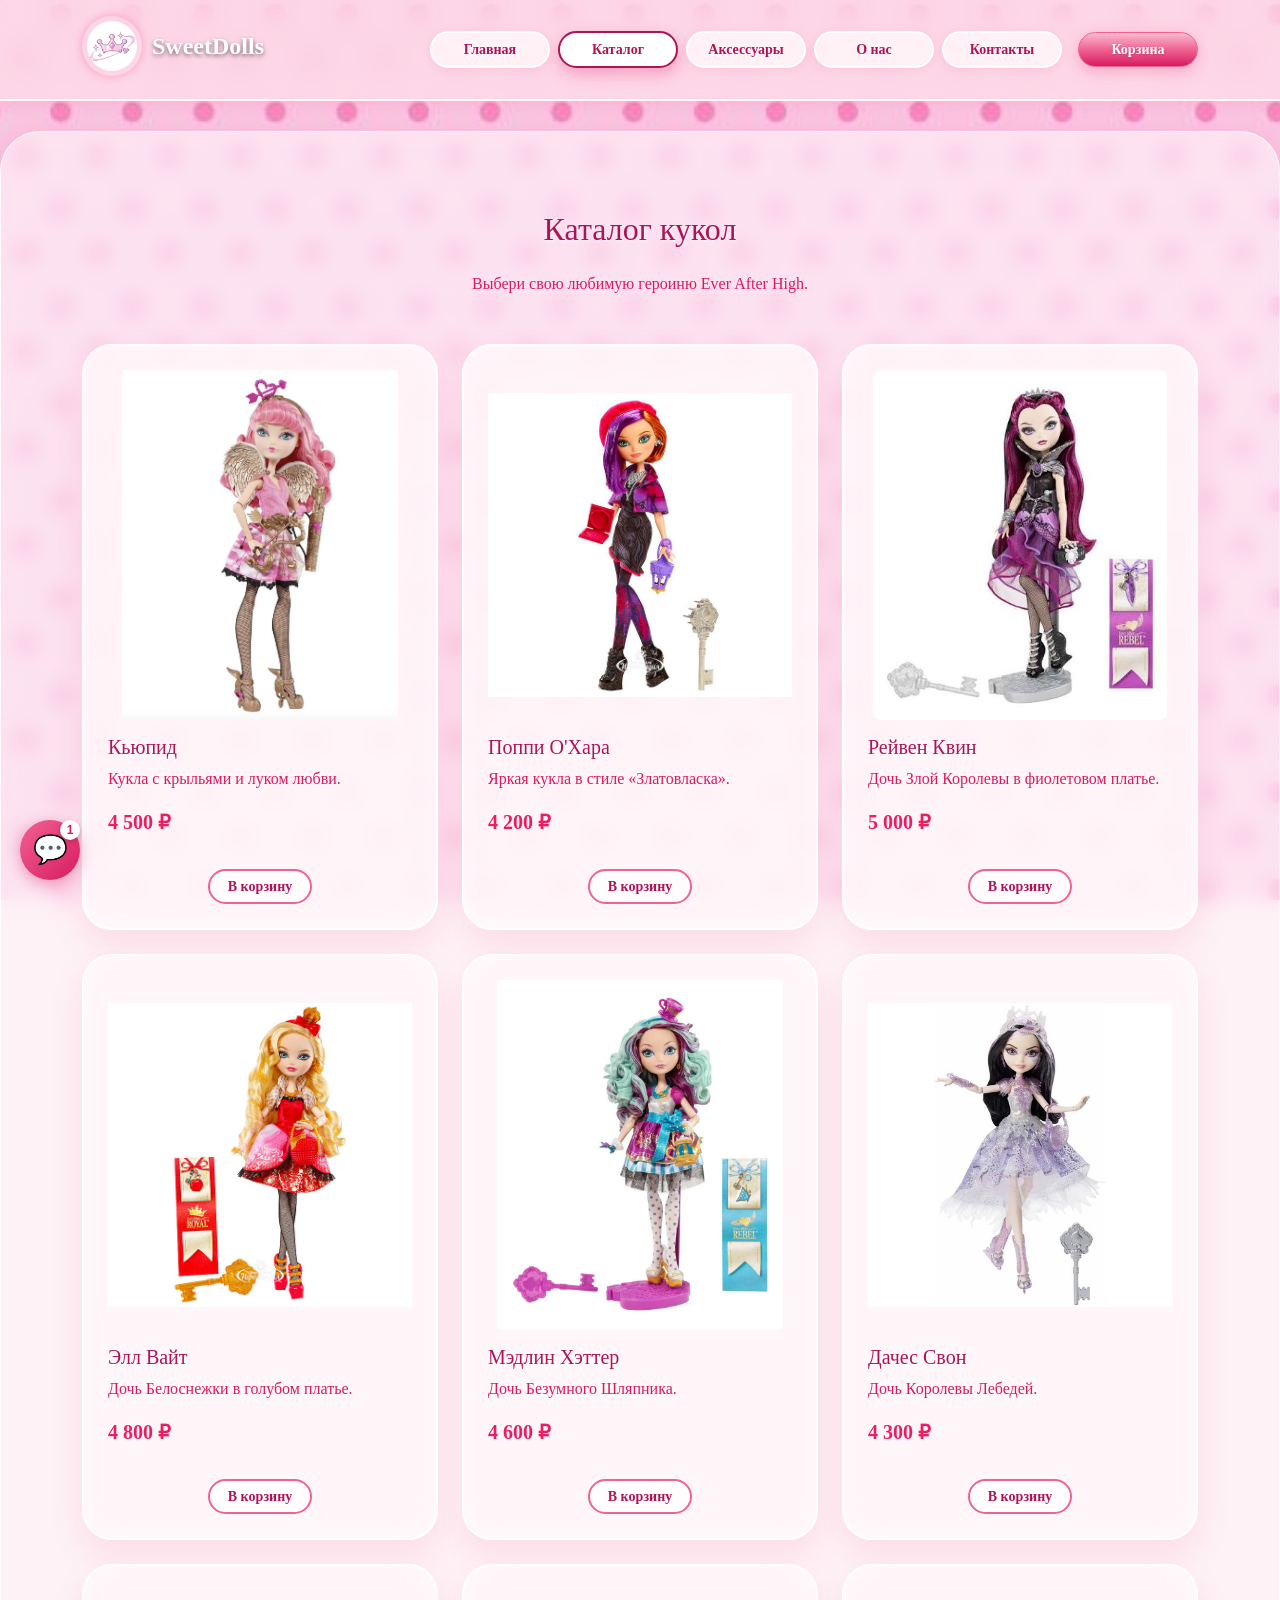
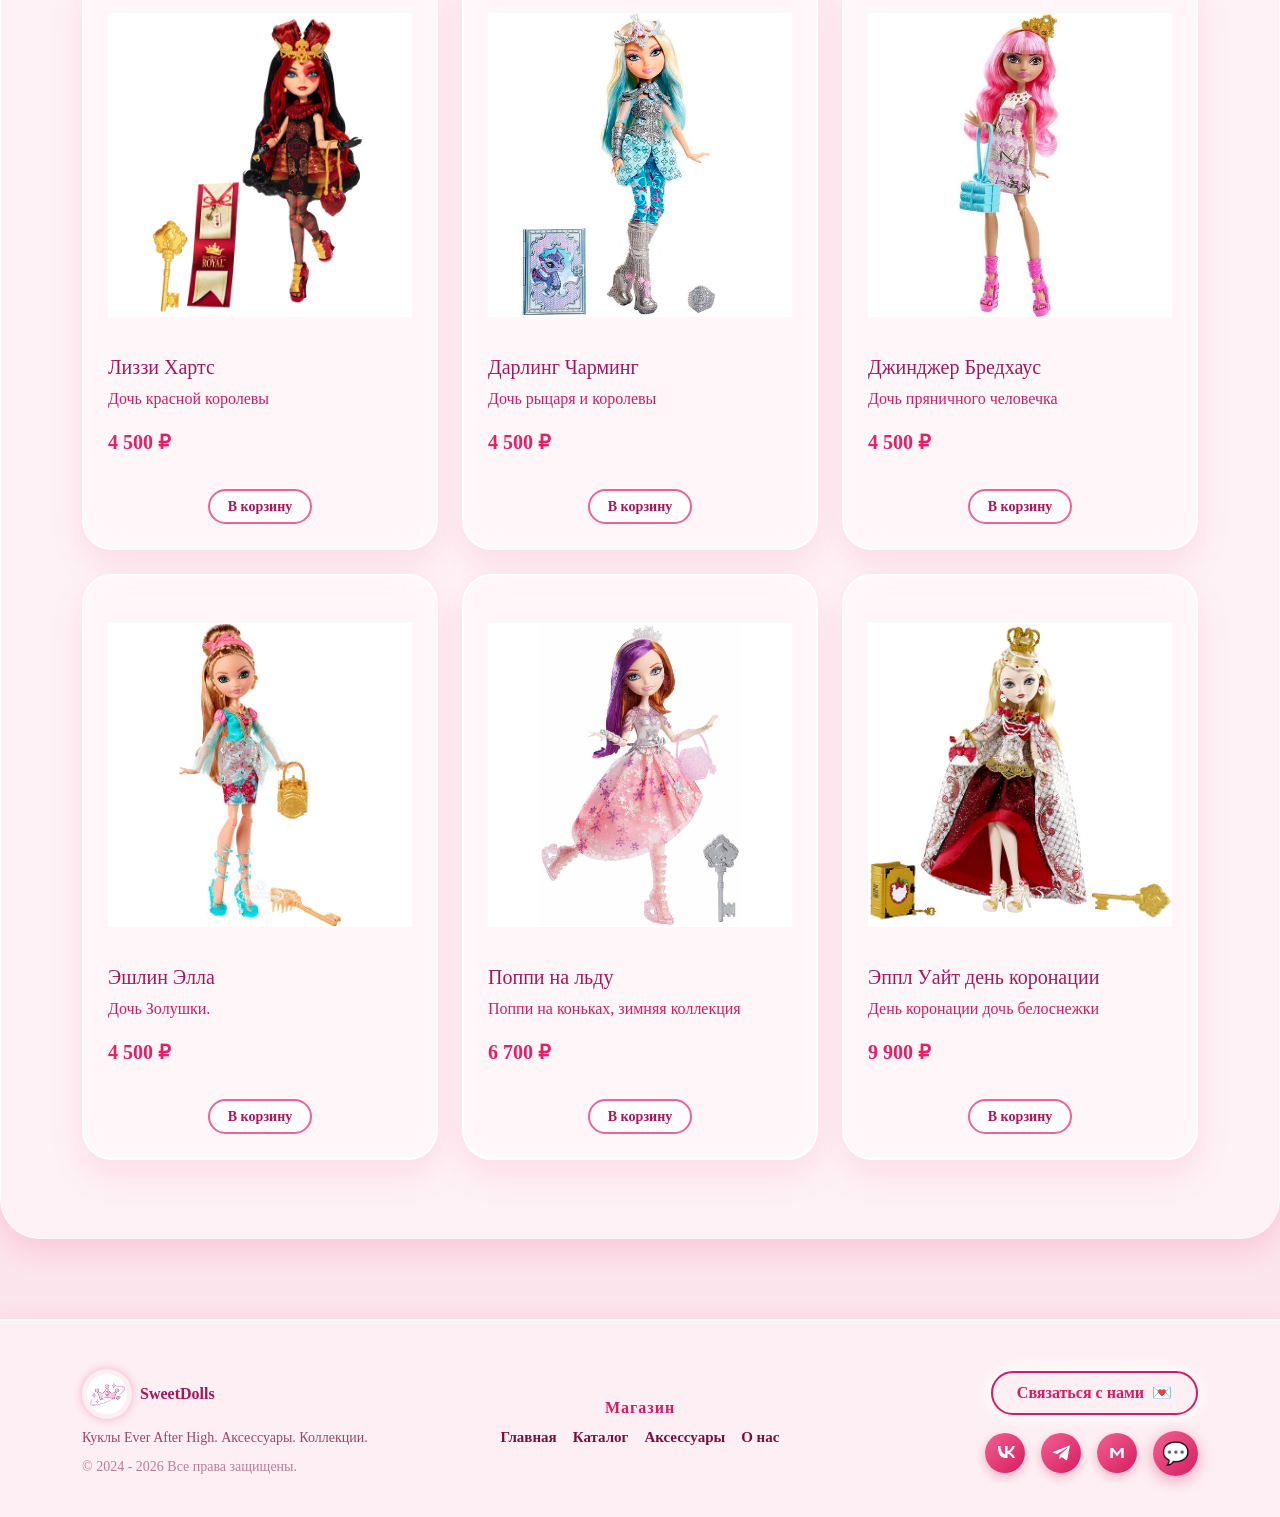
<file: catalog.html>
<!DOCTYPE html>
<html lang="ru">
<head>
  <meta charset="UTF-8">
  <meta name="viewport" content="width=device-width, initial-scale=1.0">
  <title>Каталог кукол – SweetDolls</title>
  <link href="https://cdn.jsdelivr.net/npm/bootstrap@5.3.3/dist/css/bootstrap.min.css" rel="stylesheet">
  <link rel="stylesheet" href="css/style.css">
</head>
<body>

  <a class="skip-link" href="#main">Перейти к основному содержимому</a>

  <header class="glass-header py-3">
    <div class="container">
      <div class="row align-items-center">
        
        <!-- Логотип (слева) -->
        <div class="col-6 col-md-3">
          <a class="navbar-brand fw-bold text-white fs-4" href="index.html" style="text-shadow: 0 2px 4px rgba(0,0,0,0.5); display: inline-flex; align-items: center; gap: 10px;">
            <img src="images/logo.png" alt="Логотип SweetDolls" style="height: 60px; width: 60px; object-fit: contain;">SweetDolls
          </a>
        </div>

        <!-- Навигация и Меню -->
        <div class="col-6 col-md-9 text-end d-flex align-items-center justify-content-end gap-2">
          <nav aria-label="Основная навигация" class="d-none d-md-flex align-items-center gap-2">
            <a href="index.html" class="btn btn-glass">Главная</a>
            <a href="catalog.html" class="btn btn-glass active" aria-current="page">Каталог</a>
            <a href="accessories.html" class="btn btn-glass">Аксессуары</a>
            <a href="about.html" class="btn btn-glass">О нас</a>
            <a href="contacts.html" class="btn btn-glass">Контакты</a>
            <a href="#" class="btn btn-aero ms-2" data-bs-toggle="modal" data-bs-target="#cartModal">Корзина</a>
          </nav>

          <button class="btn btn-glass d-md-none" type="button" data-bs-toggle="collapse" data-bs-target="#mobileMenu" aria-controls="mobileMenu" aria-expanded="false" aria-label="Открыть меню">
            ☰ Меню
          </button>
        </div>
      </div>

      <div class="collapse d-md-none mt-3" id="mobileMenu">
        <nav class="d-flex flex-column gap-2 p-3 rounded-4" style="background: rgba(255,255,255,0.95); box-shadow: 0 10px 30px rgba(233, 30, 99, 0.2);" aria-label="Мобильная навигация">
          <a href="index.html" class="btn btn-glass w-100">Главная</a>
          <a href="catalog.html" class="btn btn-glass w-100 active">Каталог</a>
          <a href="accessories.html" class="btn btn-glass w-100">Аксессуары</a>
          <a href="about.html" class="btn btn-glass w-100">О нас</a>
          <a href="contacts.html" class="btn btn-glass w-100">Контакты</a>
          <a href="#" class="btn btn-aero w-100 mt-2" data-bs-toggle="modal" data-bs-target="#cartModal">Корзина</a>
        </nav>
      </div>
    </div>
  </header>

  <main id="main">
    <div class="container py-5">
      <h1 class="h2 text-aero-dark mb-4 text-center">Каталог кукол</h1>
      <p class="text-center text-aero-muted mb-5">Выбери свою любимую героиню Ever After High.</p>

      <div class="row g-4">
        <div class="col-6 col-md-6 col-lg-4">
          <div class="glass-card h-100 p-4 d-flex flex-column">
            <img src="images/cupid.jpg" alt="Кукла Кьюпид" class="card-img-custom">
            <h2 class="h5 text-aero-dark">Кьюпид</h2>
            <p class="text-aero-muted">Кукла с крыльями и луком любви.</p>
            <p class="fw-bold fs-5 text-aero mt-auto">4 500 ₽</p>
            <button class="btn btn-outline-aero rounded-pill mt-3 d-block mx-auto" data-bs-toggle="modal" data-bs-target="#cartModal">В корзину</button>
          </div>
        </div>
        <div class="col-6 col-md-6 col-lg-4">
          <div class="glass-card h-100 p-4 d-flex flex-column">
            <img src="images/poppy.jpg" alt="Кукла Поппи О'Хара" class="card-img-custom">
            <h2 class="h5 text-aero-dark">Поппи О'Хара</h2>
            <p class="text-aero-muted">Яркая кукла в стиле «Златовласка».</p>
            <p class="fw-bold fs-5 text-aero mt-auto">4 200 ₽</p>
            <button class="btn btn-outline-aero rounded-pill mt-3 d-block mx-auto" data-bs-toggle="modal" data-bs-target="#cartModal">В корзину</button>
          </div>
        </div>
        <div class="col-6 col-md-6 col-lg-4">
          <div class="glass-card h-100 p-4 d-flex flex-column">
            <img src="images/reiven.jpeg" alt="Кукла Рейвен Квин" class="card-img-custom">
            <h2 class="h5 text-aero-dark">Рейвен Квин</h2>
            <p class="text-aero-muted">Дочь Злой Королевы в фиолетовом платье.</p>
            <p class="fw-bold fs-5 text-aero mt-auto">5 000 ₽</p>
            <button class="btn btn-outline-aero rounded-pill mt-3 d-block mx-auto" data-bs-toggle="modal" data-bs-target="#cartModal">В корзину</button>
          </div>
        </div>
        <div class="col-6 col-md-6 col-lg-4">
          <div class="glass-card h-100 p-4 d-flex flex-column">
            <img src="images/ell.jpg" alt="Кукла Элл Вайт" class="card-img-custom">
            <h2 class="h5 text-aero-dark">Элл Вайт</h2>
            <p class="text-aero-muted">Дочь Белоснежки в голубом платье.</p>
            <p class="fw-bold fs-5 text-aero mt-auto">4 800 ₽</p>
            <button class="btn btn-outline-aero rounded-pill mt-3 d-block mx-auto" data-bs-toggle="modal" data-bs-target="#cartModal">В корзину</button>
          </div>
        </div>
        <div class="col-6 col-md-6 col-lg-4">
          <div class="glass-card h-100 p-4 d-flex flex-column">
            <img src="images/hat.jpg.webp" alt="Кукла Мэдлин Хэттер" class="card-img-custom">
            <h2 class="h5 text-aero-dark">Мэдлин Хэттер</h2>
            <p class="text-aero-muted">Дочь Безумного Шляпника.</p>
            <p class="fw-bold fs-5 text-aero mt-auto">4 600 ₽</p>
            <button class="btn btn-outline-aero rounded-pill mt-3 d-block mx-auto" data-bs-toggle="modal" data-bs-target="#cartModal">В корзину</button>
          </div>
        </div>
        <div class="col-6 col-md-6 col-lg-4">
          <div class="glass-card h-100 p-4 d-flex flex-column">
            <img src="images/large_Duchess_Swan_0.jpg" alt="Кукла Дачес Свон" class="card-img-custom">
            <h2 class="h5 text-aero-dark">Дачес Свон</h2>
            <p class="text-aero-muted">Дочь Королевы Лебедей.</p>
            <p class="fw-bold fs-5 text-aero mt-auto">4 300 ₽</p>
            <button class="btn btn-outline-aero rounded-pill mt-3 d-block mx-auto" data-bs-toggle="modal" data-bs-target="#cartModal">В корзину</button>
          </div>
        </div>

        <div class="col-6 col-md-6 col-lg-4">
          <div class="glass-card h-100 p-4 d-flex flex-column">
            <img src="images/5432.jpeg" alt="Кукла Лиззи Хартс" class="card-img-custom">
            <h2 class="h5 text-aero-dark">Лиззи Хартс</h2>
            <p class="text-aero-muted">Дочь красной королевы</p>
            <p class="fw-bold fs-5 text-aero mt-auto">4 500 ₽</p>
            <button class="btn btn-outline-aero rounded-pill mt-3 d-block mx-auto" data-bs-toggle="modal" data-bs-target="#cartModal">В корзину</button>
          </div>
        </div>
        <div class="col-6 col-md-6 col-lg-4">
          <div class="glass-card h-100 p-4 d-flex flex-column">
            <img src="images/6543.jpg" alt="Кукла Дарлинг Чарминг" class="card-img-custom">
            <h2 class="h5 text-aero-dark">Дарлинг Чарминг</h2>
            <p class="text-aero-muted">Дочь рыцаря и королевы</p>
            <p class="fw-bold fs-5 text-aero mt-auto">4 500 ₽</p>
            <button class="btn btn-outline-aero rounded-pill mt-3 d-block mx-auto" data-bs-toggle="modal" data-bs-target="#cartModal">В корзину</button>
          </div>
        </div>
        <div class="col-6 col-md-6 col-lg-4">
          <div class="glass-card h-100 p-4 d-flex flex-column">
            <img src="images/5555.jpg" alt="Кукла Джинджер Бредхаус" class="card-img-custom">
            <h2 class="h5 text-aero-dark">Джинджер Бредхаус</h2>
            <p class="text-aero-muted">Дочь пряничного человечка</p>
            <p class="fw-bold fs-5 text-aero mt-auto">4 500 ₽</p>
            <button class="btn btn-outline-aero rounded-pill mt-3 d-block mx-auto" data-bs-toggle="modal" data-bs-target="#cartModal">В корзину</button>
          </div>
        </div>
        <div class="col-6 col-md-6 col-lg-4">
          <div class="glass-card h-100 p-4 d-flex flex-column">
            <img src="images/9809.jpg" alt="Кукла Эшлин Элла" class="card-img-custom">
            <h2 class="h5 text-aero-dark">Эшлин Элла</h2>
            <p class="text-aero-muted">Дочь Золушки.</p>
            <p class="fw-bold fs-5 text-aero mt-auto">4 500 ₽</p>
            <button class="btn btn-outline-aero rounded-pill mt-3 d-block mx-auto" data-bs-toggle="modal" data-bs-target="#cartModal">В корзину</button>
          </div>
        </div>
        <div class="col-6 col-md-6 col-lg-4">
          <div class="glass-card h-100 p-4 d-flex flex-column">
            <img src="images/768.jpg" alt="Кукла Поппи на льду" class="card-img-custom">
            <h2 class="h5 text-aero-dark">Поппи на льду</h2>
            <p class="text-aero-muted">Поппи на коньках, зимняя коллекция </p>
            <p class="fw-bold fs-5 text-aero mt-auto">6 700 ₽</p>
            <button class="btn btn-outline-aero rounded-pill mt-3 d-block mx-auto" data-bs-toggle="modal" data-bs-target="#cartModal">В корзину</button>
          </div>
        </div>
        <div class="col-6 col-md-6 col-lg-4">
          <div class="glass-card h-100 p-4 d-flex flex-column">
            <img src="images/000.jpg" alt="Кукла Эппл Уайт день коронации" class="card-img-custom">
            <h2 class="h5 text-aero-dark">Эппл Уайт день коронации</h2>
            <p class="text-aero-muted">День коронации дочь белоснежки</p>
            <p class="fw-bold fs-5 text-aero mt-auto">9 900 ₽</p>
            <button class="btn btn-outline-aero rounded-pill mt-3 d-block mx-auto" data-bs-toggle="modal" data-bs-target="#cartModal">В корзину</button>
          </div>
        </div>

      </div>
    </div>
  </main>

  <footer class="site-footer-pink pt-5 pb-3">
    <div class="container">
      <div class="row g-4 mb-4 align-items-center">
        <div class="col-12 col-lg-4 text-center text-lg-start">
          <a class="navbar-brand fw-bold d-inline-flex align-items-center gap-2 mb-2 footer-logo" href="index.html">
            <img src="images/logo.png" alt="Логотип SweetDolls" style="height: 50px; width: 50px; object-fit: contain;">SweetDolls
          </a>
          <p class="small opacity-75 mb-2">Куклы Ever After High. Аксессуары. Коллекции.</p>
          <p class="small opacity-50 mb-0">&copy; 2024 - 2026 Все права защищены.</p>
        </div>
        <div class="col-12 col-lg-4 text-center">
          <h5 class="fw-bold mb-2 fs-6">Магазин</h5>
          <ul class="list-unstyled footer-links d-flex justify-content-center flex-wrap gap-3 mb-0">
            <li><a href="index.html">Главная</a></li>
            <li><a href="catalog.html">Каталог</a></li>
            <li><a href="accessories.html">Аксессуары</a></li>
            <li><a href="about.html">О нас</a></li>
          </ul>
        </div>
        <div class="col-12 col-lg-4 text-center text-lg-end">
          <div class="d-flex justify-content-center justify-content-lg-end mb-3">
            <a href="contacts.html#contact-section" class="footer-contact-btn">Связаться с нами <span aria-hidden="true">💌</span></a>
          </div>
          <div class="d-flex justify-content-center justify-content-lg-end align-items-center gap-3">
            <a href="#" class="footer-social-icon" aria-label="Наш ВКонтакте"><svg width="20" height="20" viewBox="0 0 24 24" fill="none"><path d="M12.785 18C6.935 18 3.708 14.163 3.543 3.67H6.505C6.595 10.144 9.554 12.856 12.058 13.503V3.67H15.01V9.64C17.438 9.372 19.988 6.787 20.864 3.67H23.787C22.768 7.574 20.205 10.159 18.261 11.338C20.205 12.352 23.104 15.078 24 18H20.785C20.031 15.384 18.086 13.191 15.01 12.856V18H12.785Z" fill="#fff"/></svg></a>
            <a href="#" class="footer-social-icon" aria-label="Наш Telegram"><svg width="20" height="20" viewBox="0 0 24 24" fill="none"><path d="M21.6914 3.20068L2.92578 10.5137C1.91992 10.9254 1.93555 11.4935 2.75391 11.7497L7.53125 13.2598L18.6289 6.26367C19.1504 5.94141 19.627 6.11328 19.2344 6.46875L10.207 14.6265H10.2031L10.207 14.6305L9.875 19.3691C10.3535 19.3691 10.5547 19.1562 10.8242 18.8965L12.9844 16.8418L17.7734 20.3711C18.668 20.8672 19.3047 20.6055 19.5273 19.5293L22.4141 4.15039C22.7227 2.9082 21.9492 2.3418 21.6914 3.20068Z" fill="#fff"/></svg></a>
            <a href="#" class="footer-social-icon" aria-label="Наш Max"><svg width="20" height="20" viewBox="0 0 24 24" fill="none"><path d="M4 18V6H7L12 12L17 6H20V18H17V10L12 16L7 10V18H4Z" fill="#fff"/></svg></a>
            <button class="footer-chat-btn" onclick="toggleChat()" aria-label="Открыть чат с менеджером" style="border: none;">💬</button>
          </div>
        </div>
      </div>
    </div>
  </footer>

  <div class="modal fade" id="cartModal" tabindex="-1" aria-labelledby="cartModalLabel" aria-hidden="true">
    <div class="modal-dialog modal-dialog-centered">
      <div class="modal-content glass-panel shadow-lg border-0">
        <div class="modal-header border-0 pb-0">
          <h2 class="modal-title h4 text-aero-dark w-100 text-center mt-3" id="cartModalLabel">Оформление заказа</h2>
          <button type="button" class="btn-close" data-bs-dismiss="modal" aria-label="Закрыть окно"></button>
        </div>
        <div class="modal-body p-4 p-md-5">
          <form>
            <div class="row g-3">
              <div class="col-12"><label for="name" class="form-label text-aero-dark">Ваше имя *</label><input id="name" type="text" class="form-control" placeholder="Анна" required aria-required="true"></div>
              <div class="col-12"><label for="phone" class="form-label text-aero-dark">Телефон *</label><input id="phone" type="tel" class="form-control" placeholder="+7 900 000-00-00" required aria-required="true"></div>
              <div class="col-12 mt-4 text-center"><button class="btn btn-aero btn-lg w-100 rounded-pill" type="submit">Оформить заказ</button></div>
            </div>
          </form>
        </div>
      </div>
    </div>
  </div>

  <div class="manager-chat-wrapper" style="bottom: 20px; left: 20px; z-index: 2000;">
    <div class="manager-chat-box" id="chatBox">
      <div class="chat-header">
        <div class="d-flex align-items-center gap-2">
          <div class="manager-avatar"></div>
          <div><h6 class="mb-0 fw-bold text-white">Анна</h6><small class="text-white opacity-75" style="font-size: 10px;">Менеджер онлайн</small></div>
        </div>
        <button class="btn-close btn-close-white" onclick="toggleChat()" aria-label="Закрыть чат"></button>
      </div>
      <div class="chat-body"><div class="chat-message manager">Привет! 👋 Помочь выбрать куклу или аксессуар?</div></div>
      <div class="chat-footer">
        <label for="chat-input" class="visually-hidden">Сообщение</label>
        <input id="chat-input" type="text" class="form-control chat-input" placeholder="Напишите сообщение...">
        <button class="btn btn-aero chat-send-btn" aria-label="Отправить сообщение">➤</button>
      </div>
    </div>
    <button class="manager-chat-btn" onclick="toggleChat()" aria-label="Открыть чат">💬<span class="chat-badge">1</span></button>
  </div>

  <div class="scroll-to-top" id="scrollToTopBtn" onclick="window.scrollTo({top: 0, behavior: 'smooth'});">
    <svg style="cursor: pointer;" width="40" height="40" viewBox="0 0 24 24" fill="none" stroke="#d81b60" stroke-width="3" stroke-linecap="round" stroke-linejoin="round">
      <polyline points="18 15 12 9 6 15"></polyline>
    </svg>
  </div>

  <script src="https://cdn.jsdelivr.net/npm/bootstrap@5.3.3/dist/js/bootstrap.bundle.min.js"></script>
  <script>
    function toggleChat() {
      document.getElementById('chatBox').classList.toggle('show');
    }
    window.addEventListener('scroll', function() {
      const btn = document.getElementById('scrollToTopBtn');
      if (window.scrollY > 300) {
        btn.classList.add('show');
      } else {
        btn.classList.remove('show');
      }
    });
  </script>
</body>
</html>
</file>
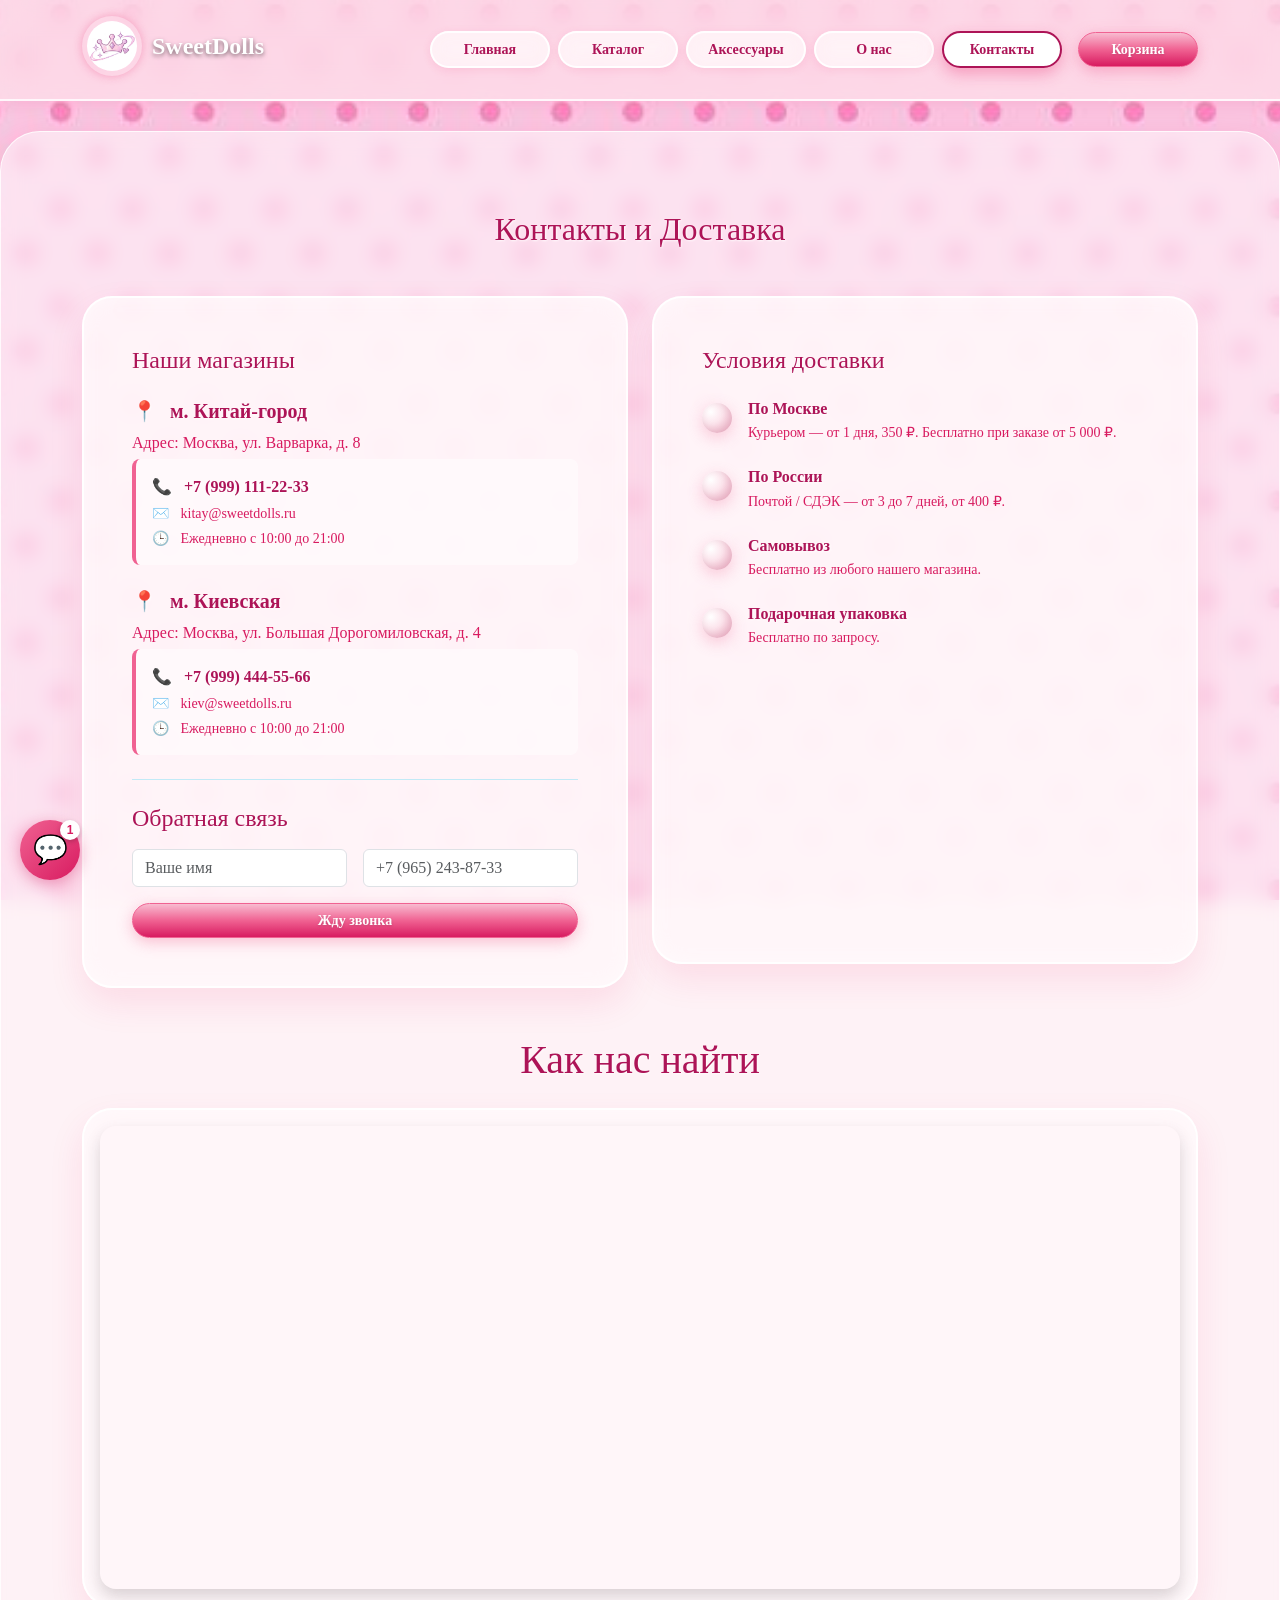
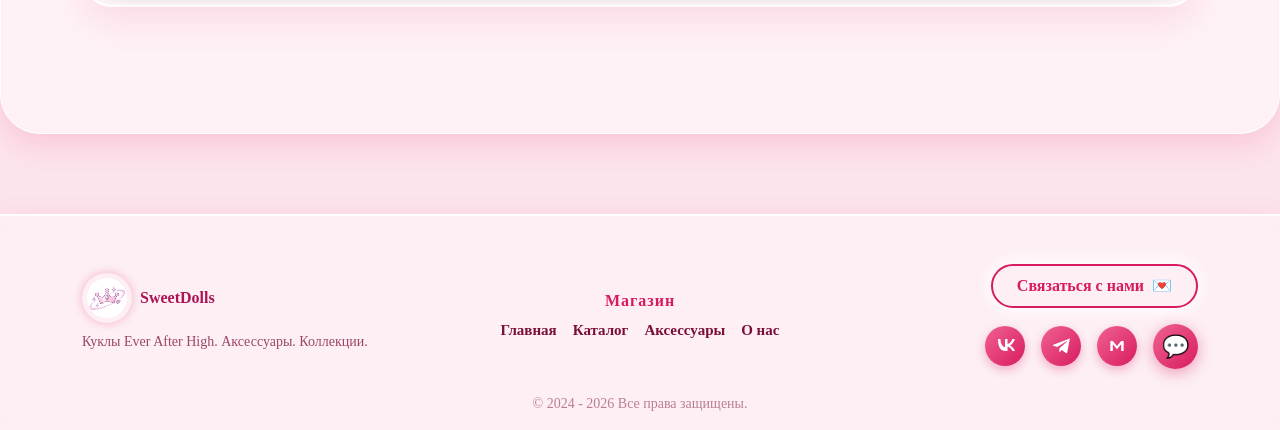
<file: contacts.html>
<!DOCTYPE html>
<html lang="ru">
<head>
  <meta charset="UTF-8">
  <meta name="viewport" content="width=device-width, initial-scale=1.0">
  <title>Контакты – SweetDolls</title>
  <link href="https://cdn.jsdelivr.net/npm/bootstrap@5.3.3/dist/css/bootstrap.min.css" rel="stylesheet">
  <link rel="stylesheet" href="css/style.css">
</head>
<body>

  <a class="skip-link" href="#main">Перейти к основному содержимому</a>

  <header class="glass-header py-3">
    <div class="container">
      <div class="row align-items-center">
        <div class="col-6 col-md-3">
          <a class="navbar-brand fw-bold text-white fs-4" href="index.html" style="text-shadow: 0 2px 4px rgba(0,0,0,0.5); display: inline-flex; align-items: center; gap: 10px;">
            <img src="images/logo.png" alt="Логотип SweetDolls" style="height: 60px; width: 60px; object-fit: contain;">SweetDolls
          </a>
        </div>

        <div class="col-6 col-md-9 text-end d-flex align-items-center justify-content-end gap-2">
          <nav aria-label="Основная навигация" class="d-none d-md-flex align-items-center gap-2">
            <a href="index.html" class="btn btn-glass">Главная</a>
            <a href="catalog.html" class="btn btn-glass">Каталог</a>
            <a href="accessories.html" class="btn btn-glass">Аксессуары</a>
            <a href="about.html" class="btn btn-glass">О нас</a>
            <a href="contacts.html" class="btn btn-glass active" aria-current="page">Контакты</a>
            <a href="#" class="btn btn-aero ms-2" data-bs-toggle="modal" data-bs-target="#cartModal">Корзина</a>
          </nav>

          <button class="btn btn-glass d-md-none" type="button" data-bs-toggle="collapse" data-bs-target="#mobileMenu" aria-controls="mobileMenu" aria-expanded="false" aria-label="Открыть меню">
            ☰ Меню
          </button>
        </div>
      </div>

      <div class="collapse d-md-none mt-3" id="mobileMenu">
        <nav class="d-flex flex-column gap-2 p-3 rounded-4" style="background: rgba(255,255,255,0.95); box-shadow: 0 10px 30px rgba(233, 30, 99, 0.2);" aria-label="Мобильная навигация">
          <a href="index.html" class="btn btn-glass w-100">Главная</a>
          <a href="catalog.html" class="btn btn-glass w-100">Каталог</a>
          <a href="accessories.html" class="btn btn-glass w-100">Аксессуары</a>
          <a href="about.html" class="btn btn-glass w-100">О нас</a>
          <a href="contacts.html" class="btn btn-glass w-100 active">Контакты</a>
          <a href="#" class="btn btn-aero w-100 mt-2" data-bs-toggle="modal" data-bs-target="#cartModal">Корзина</a>
        </nav>
      </div>
    </div>
  </header>

  <main id="main">
    <div class="container py-5">
      <h1 class="h2 text-aero-dark mb-4 text-center">Контакты и Доставка</h1>
      
      <div class="row g-4 mt-4">
        <!-- Левая колонка: Контакты и форма -->
        <div class="col-12 col-lg-6 mb-4 mb-lg-0" id="contact-section">
          <div class="glass-panel p-5 h-100">
            <h2 class="h4 text-aero-dark mb-4">Наши магазины</h2>
            
            <div class="mb-4">
              <h3 class="text-aero-dark fw-bold mb-2 h5">
                <span class="me-2" aria-hidden="true">📍</span> м. Китай-город
              </h3>
              <p class="text-aero-muted mb-1">Адрес: Москва, ул. Варварка, д. 8</p>
              
              <div class="p-3 mb-2 rounded-3" style="background: rgba(255,255,255,0.5); border-left: 4px solid #f06292;">
                <p class="text-aero-dark fw-bold mb-1 contact-line">
                  <span class="me-2" aria-hidden="true">📞</span> +7 (999) 111-22-33
                </p>
                <p class="text-aero-muted small mb-1">
                  <span class="me-2" aria-hidden="true">✉️</span> kitay@sweetdolls.ru
                </p>
                <p class="text-aero-muted small mb-0">
                  <span class="me-2" aria-hidden="true">🕒</span> Ежедневно с 10:00 до 21:00
                </p>
              </div>
            </div>
            
            <div class="mb-4">
              <h3 class="text-aero-dark fw-bold mb-2 h5">
                <span class="me-2" aria-hidden="true">📍</span> м. Киевская
              </h3>
              <p class="text-aero-muted mb-1">Адрес: Москва, ул. Большая Дорогомиловская, д. 4</p>
              
              <div class="p-3 rounded-3" style="background: rgba(255,255,255,0.5); border-left: 4px solid #f06292;">
<p class="text-aero-dark fw-bold mb-1">
  <span class="contact-line"><span class="me-2" aria-hidden="true">📞</span> +7 (999) 444-55-66</span>
</p>
                <p class="text-aero-muted small mb-1">
                  <span class="me-2" aria-hidden="true">✉️</span> kiev@sweetdolls.ru
                </p>
                <p class="text-aero-muted small mb-0">
                  <span class="me-2" aria-hidden="true">🕒</span> Ежедневно с 10:00 до 21:00
                </p>
              </div>
            </div>

            <hr class="border-info opacity-25 my-4">
            
            <h2 class="h4 text-aero-dark mb-3">Обратная связь</h2>
            <form>
              <div class="row g-3">
                <div class="col-12 col-md-6">
                  <label for="contact-name" class="visually-hidden">Ваше имя</label>
                  <input id="contact-name" type="text" class="form-control" placeholder="Ваше имя" required>
                </div>
                <div class="col-12 col-md-6">
                  <label for="contact-phone" class="visually-hidden">Ваш телефон</label>
                  <input id="contact-phone" type="tel" class="form-control" placeholder="+7 (965) 243-87-33" required>
                </div>
                <div class="col-12">
                  <button class="btn btn-aero w-100 rounded-pill" type="submit">Жду звонка</button>
                </div>
              </div>
            </form>
          </div>
        </div>

        <!-- Правая колонка: Доставка -->
        <div class="col-12 col-md-6 mb-4">
          <div class="glass-panel p-5 h-100">
            <h2 class="h4 text-aero-dark mb-4">Условия доставки</h2>
            <div class="d-flex mb-4">
              <span class="bubble-icon mt-1 me-3" aria-hidden="true"></span>
              <div>
                <h3 class="text-aero-dark fw-bold mb-1 h6">По Москве</h3>
                <p class="text-aero-muted small mb-0">Курьером — от 1 дня, 350 ₽. Бесплатно при заказе от 5 000 ₽.</p>
              </div>
            </div>
            <div class="d-flex mb-4">
              <span class="bubble-icon mt-1 me-3" aria-hidden="true"></span>
              <div>
                <h3 class="text-aero-dark fw-bold mb-1 h6">По России</h3>
                <p class="text-aero-muted small mb-0">Почтой / СДЭК — от 3 до 7 дней, от 400 ₽.</p>
              </div>
            </div>
            <div class="d-flex mb-4">
              <span class="bubble-icon mt-1 me-3" aria-hidden="true"></span>
              <div>
                <h3 class="text-aero-dark fw-bold mb-1 h6">Самовывоз</h3>
                <p class="text-aero-muted small mb-0">Бесплатно из любого нашего магазина.</p>
              </div>
            </div>
            <div class="d-flex mb-4">
              <span class="bubble-icon mt-1 me-3" aria-hidden="true"></span>
              <div>
                <h3 class="text-aero-dark fw-bold mb-1 h6">Подарочная упаковка</h3>
                <p class="text-aero-muted small mb-0">Бесплатно по запросу.</p>
              </div>
            </div>
          </div>
        </div>
      </div>

      <!-- Карта -->
      <section class="py-5">
        <h2 class="text-center text-aero-dark mb-4 display-6">Как нас найти</h2>
        <div class="glass-panel p-2 p-md-3">
          <div class="ratio ratio-21x9 rounded-4 overflow-hidden shadow">
            <script type="text/javascript" charset="utf-8" async src="https://api-maps.yandex.ru/services/constructor/1.0/js/?um=constructor%3A1652e6b81b20c9eba66d8faa97d71e56ac8aeb883361521279a5a82c8e00121e&amp;width=100%25&amp;height=100%25&amp;lang=ru_RU&amp;scroll=true"></script>
          </div>
        </div>
      </section>
    </div>
  </main>

  <footer class="site-footer-pink pt-5 pb-3">
    <div class="container">
      <div class="row g-4 mb-4 align-items-center">
        <div class="col-12 col-lg-4">
          <a class="navbar-brand fw-bold d-flex align-items-center gap-2 mb-2 footer-logo" href="index.html">
            <img src="images/logo.png" alt="Логотип SweetDolls" style="height: 50px; width: 50px; object-fit: contain;">SweetDolls
          </a>
          <p class="small opacity-75 mb-2">Куклы Ever After High. Аксессуары. Коллекции.</p>
        </div>
        <div class="col-12 col-lg-4 text-center">
          <h5 class="fw-bold mb-2 fs-6">Магазин</h5>
          <ul class="list-unstyled footer-links d-flex justify-content-center flex-wrap gap-3 mb-0">
            <li><a href="index.html">Главная</a></li>
            <li><a href="catalog.html">Каталог</a></li>
            <li><a href="accessories.html">Аксессуары</a></li>
            <li><a href="about.html">О нас</a></li>
          </ul>
        </div>
        <div class="col-12 col-lg-4 text-lg-end">
          <a href="contacts.html#contact-section" class="footer-contact-btn">Связаться с нами <span aria-hidden="true">💌</span></a>
          <div class="d-flex justify-content-lg-end align-items-center gap-3 mt-3">
            <a href="#" class="footer-social-icon" aria-label="Наш ВКонтакте"><svg width="20" height="20" viewBox="0 0 24 24" fill="none"><path d="M12.785 18C6.935 18 3.708 14.163 3.543 3.67H6.505C6.595 10.144 9.554 12.856 12.058 13.503V3.67H15.01V9.64C17.438 9.372 19.988 6.787 20.864 3.67H23.787C22.768 7.574 20.205 10.159 18.261 11.338C20.205 12.352 23.104 15.078 24 18H20.785C20.031 15.384 18.086 13.191 15.01 12.856V18H12.785Z" fill="#fff"/></svg></a>
            <a href="#" class="footer-social-icon" aria-label="Наш Telegram"><svg width="20" height="20" viewBox="0 0 24 24" fill="none"><path d="M21.6914 3.20068L2.92578 10.5137C1.91992 10.9254 1.93555 11.4935 2.75391 11.7497L7.53125 13.2598L18.6289 6.26367C19.1504 5.94141 19.627 6.11328 19.2344 6.46875L10.207 14.6265H10.2031L10.207 14.6305L9.875 19.3691C10.3535 19.3691 10.5547 19.1562 10.8242 18.8965L12.9844 16.8418L17.7734 20.3711C18.668 20.8672 19.3047 20.6055 19.5273 19.5293L22.4141 4.15039C22.7227 2.9082 21.9492 2.3418 21.6914 3.20068Z" fill="#fff"/></svg></a>
            <a href="#" class="footer-social-icon" aria-label="Наш Max"><svg width="20" height="20" viewBox="0 0 24 24" fill="none"><path d="M4 18V6H7L12 12L17 6H20V18H17V10L12 16L7 10V18H4Z" fill="#fff"/></svg></a>
            <button class="footer-chat-btn" onclick="toggleChat()" aria-label="Открыть чат с менеджером" style="border: none;">💬</button>
          </div>
        </div>
      </div>

      <!-- Копирайт в самом низу футера -->
      <div class="row">
        <div class="col-12 text-center">
          <p class="small opacity-50 mb-0">&copy; 2024 - 2026 Все права защищены.</p>
        </div>
      </div>
    </div>
  </footer>

  <div class="modal fade" id="cartModal" tabindex="-1" aria-labelledby="cartModalLabel" aria-hidden="true">
    <div class="modal-dialog modal-dialog-centered">
      <div class="modal-content glass-panel shadow-lg border-0">
        <div class="modal-header border-0 pb-0">
          <h2 class="modal-title h4 text-aero-dark w-100 text-center mt-3" id="cartModalLabel">Оформление заказа</h2>
          <button type="button" class="btn-close" data-bs-dismiss="modal" aria-label="Закрыть окно"></button>
        </div>
        <div class="modal-body p-4 p-md-5">
          <form>
            <div class="row g-3">
              <div class="col-12"><label for="name" class="form-label text-aero-dark">Ваше имя *</label><input id="name" type="text" class="form-control" placeholder="Анна" required aria-required="true"></div>
              <div class="col-12"><label for="phone" class="form-label text-aero-dark">Телефон *</label><input id="phone" type="tel" class="form-control" placeholder="+7 900 000-00-00" required aria-required="true"></div>
              <div class="col-12 mt-4 text-center"><button class="btn btn-aero btn-lg w-100 rounded-pill" type="submit">Оформить заказ</button></div>
            </div>
          </form>
        </div>
      </div>
    </div>
  </div>

  <div class="manager-chat-wrapper" style="bottom: 20px; left: 20px; z-index: 2000;">
    <div class="manager-chat-box" id="chatBox">
      <div class="chat-header">
        <div class="d-flex align-items-center gap-2">
          <div class="manager-avatar"></div>
          <div><h6 class="mb-0 fw-bold text-white">Анна</h6><small class="text-white opacity-75" style="font-size: 10px;">Менеджер онлайн</small></div>
        </div>
        <button class="btn-close btn-close-white" onclick="toggleChat()" aria-label="Закрыть чат"></button>
      </div>
      <div class="chat-body"><div class="chat-message manager">Привет! 👋 Помочь выбрать куклу или аксессуар?</div></div>
      <div class="chat-footer">
        <label for="chat-input" class="visually-hidden">Сообщение</label>
        <input id="chat-input" type="text" class="form-control chat-input" placeholder="Напишите сообщение...">
        <button class="btn btn-aero chat-send-btn" aria-label="Отправить сообщение">➤</button>
      </div>
    </div>
    <button class="manager-chat-btn" onclick="toggleChat()" aria-label="Открыть чат">💬<span class="chat-badge">1</span></button>
  </div>

  <div class="scroll-to-top" id="scrollToTopBtn" onclick="window.scrollTo({top: 0, behavior: 'smooth'});">
    <svg style="cursor: pointer;" width="40" height="40" viewBox="0 0 24 24" fill="none" stroke="#d81b60" stroke-width="3" stroke-linecap="round" stroke-linejoin="round" role="button" aria-label="Прокрутить наверх">
      <polyline points="18 15 12 9 6 15"></polyline>
    </svg>
  </div>

  <script src="https://cdn.jsdelivr.net/npm/bootstrap@5.3.3/dist/js/bootstrap.bundle.min.js"></script>
  <script>
    function toggleChat() {
      document.getElementById('chatBox').classList.toggle('show');
    }
    window.addEventListener('scroll', function() {
      const btn = document.getElementById('scrollToTopBtn');
      if (window.scrollY > 300) {
        btn.classList.add('show');
      } else {
        btn.classList.remove('show');
      }
    });
  </script>
</body>
</html>
</file>
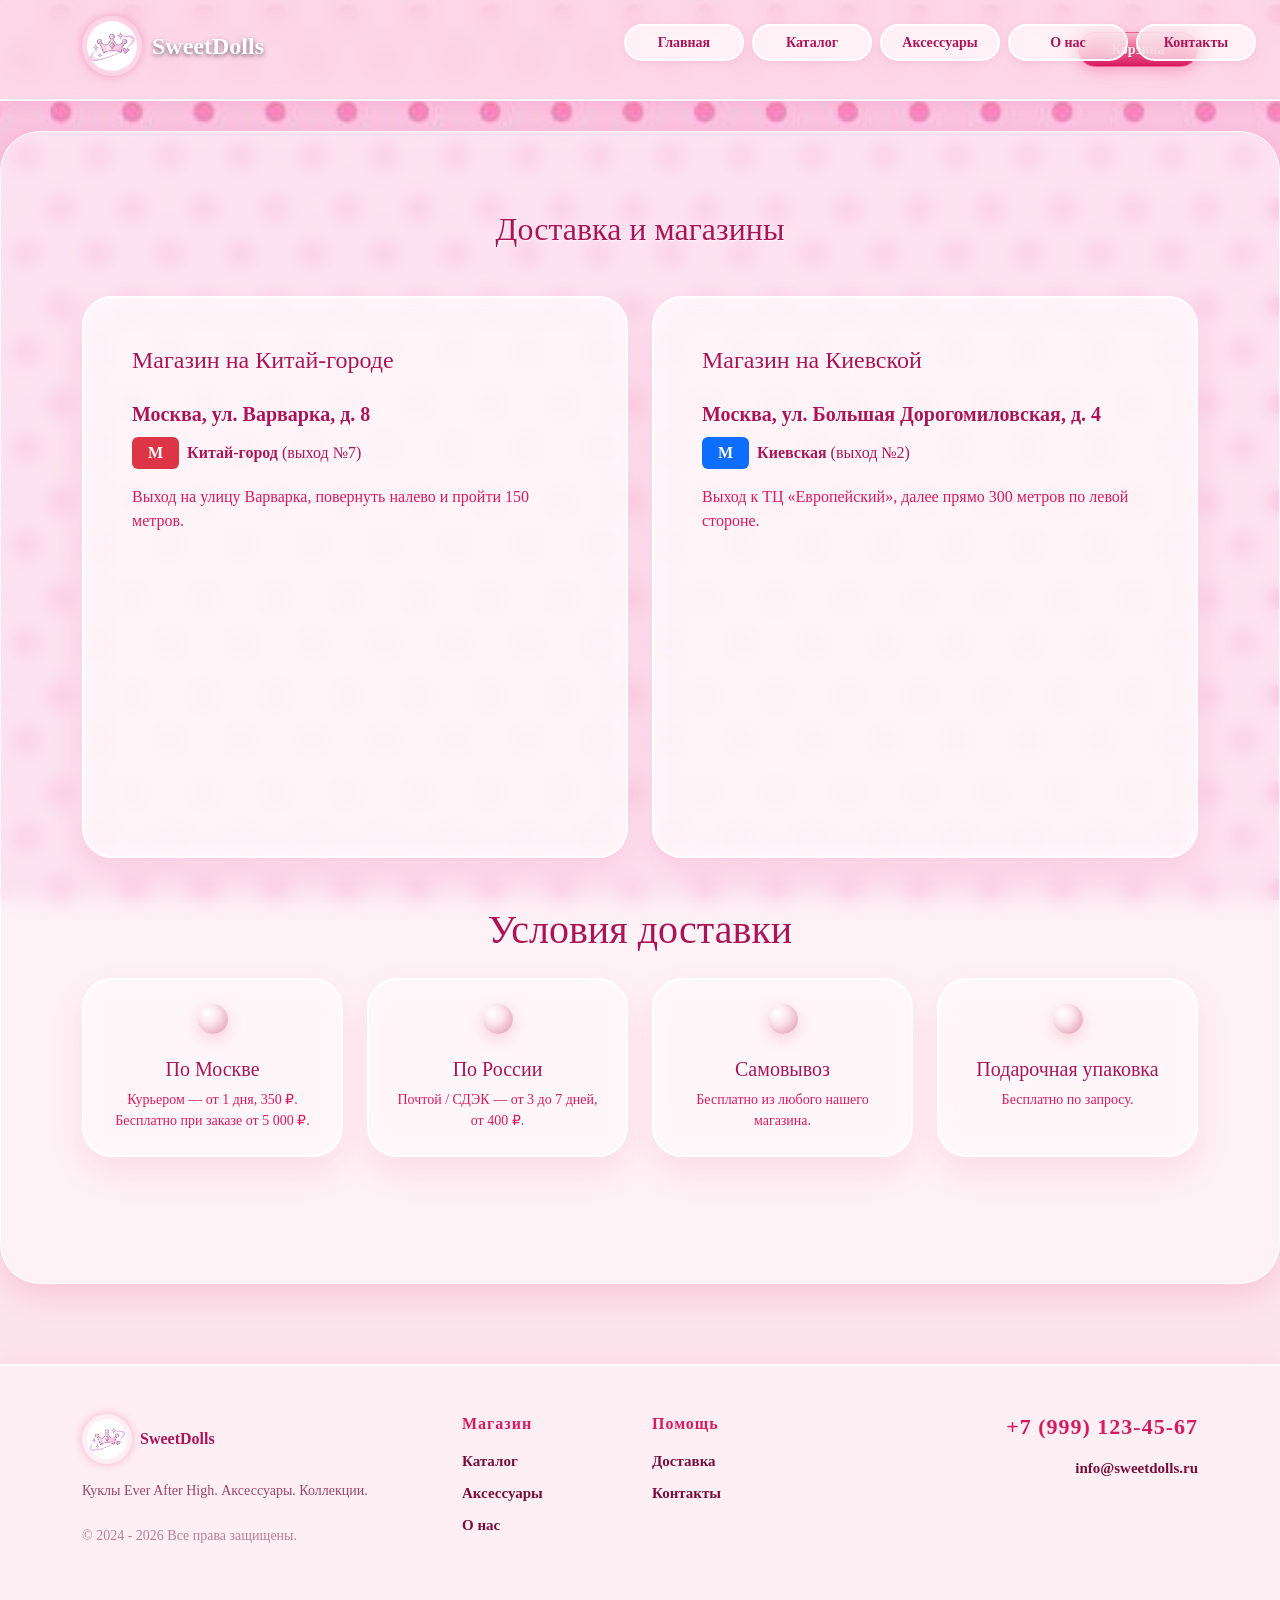
<file: delivery.html>
<!DOCTYPE html>
<html lang="ru">
<head>
  <meta charset="UTF-8">
  <meta name="viewport" content="width=device-width, initial-scale=1.0">
  <title>Доставка – SweetDolls</title>
  <link href="https://cdn.jsdelivr.net/npm/bootstrap@5.3.3/dist/css/bootstrap.min.css" rel="stylesheet">
  <link rel="stylesheet" href="css/style.css">
</head>
<body>

  <header class="glass-header py-3">
    <div class="container">
      <div class="row align-items-center">
        <!-- Логотип -->
        <div class="col-6 col-md-3">
          <a class="navbar-brand fw-bold text-white fs-4" href="index.html" style="text-shadow: 0 2px 4px rgba(0,0,0,0.5); display: inline-flex; align-items: center; gap: 10px;">
            <img src="images/logo.png" alt="Логотип SweetDolls" style="height: 60px; width: 60px; object-fit: contain;">SweetDolls
          </a>
        </div>

        <!-- Кнопки навигации (на ПК) и Бургер (на телефоне) -->
        <div class="col-6 col-md-9 text-end d-flex justify-content-end align-items-center gap-2">
          <!-- Бургер для мобильных -->
          <button class="btn btn-glass d-md-none" type="button" data-bs-toggle="collapse" data-bs-target="#mobileMenu" aria-controls="mobileMenu" aria-expanded="false" aria-label="Открыть меню">
            ☰ Меню
          </button>
          
          <a href="#" class="btn btn-aero" data-bs-toggle="modal" data-bs-target="#cartModal">Корзина</a>
        </div>
      </div>

      <!-- Выпадающее меню для мобильных -->
      <div class="collapse d-md-none mt-3" id="mobileMenu">
        <nav class="d-flex flex-column gap-2 p-3 rounded-4" style="background: rgba(255,255,255,0.8);" aria-label="Мобильная навигация">
          <a href="index.html" class="btn btn-glass w-100">Главная</a>
          <a href="catalog.html" class="btn btn-glass w-100">Каталог</a>
          <a href="accessories.html" class="btn btn-glass w-100">Аксессуары</a>
          <a href="about.html" class="btn btn-glass w-100">О нас</a>
          <a href="contacts.html" class="btn btn-glass w-100">Контакты</a>
        </nav>
      </div>

      <!-- Меню для ПК (скрыто на телефоне) -->
      <div class="d-none d-md-block position-absolute top-0 end-0 mt-4 me-4">
        <nav aria-label="Основная навигация" class="d-flex align-items-center gap-2">
          <a href="index.html" class="btn btn-glass">Главная</a>
          <a href="catalog.html" class="btn btn-glass">Каталог</a>
          <a href="accessories.html" class="btn btn-glass">Аксессуары</a>
          <a href="about.html" class="btn btn-glass">О нас</a>
          <a href="contacts.html" class="btn btn-glass">Контакты</a>
        </nav>
      </div>
    </div>
  </header>

  <main>
    <div class="container py-5">
      <h1 class="h2 text-aero-dark mb-4 text-center">Доставка и магазины</h1>

      <div class="row g-4 mt-4">
        <div class="col-12 col-lg-6">
          <div class="glass-panel p-5 h-100">
            <h3 class="h4 text-aero-dark mb-4">Магазин на Китай-городе</h3>
            <p class="fs-5 text-aero-dark mb-2"><strong>Москва, ул. Варварка, д. 8</strong></p>
            <div class="d-flex align-items-center mb-3">
              <span class="badge bg-danger fs-6 me-2 py-2 px-3">М</span>
              <span class="text-aero-dark"><strong>Китай-город</strong> (выход №7)</span>
            </div>
            <p class="text-aero-muted mb-4">Выход на улицу Варварка, повернуть налево и пройти 150 метров.</p>
            <div class="ratio ratio-16x9 rounded-3 overflow-hidden mt-auto">
              <iframe src="https://yandex.ru/map-widget/v1/?um=constructor%3A3b9b0a866b4839944e5b74914d2bc3a9fc4705b1f36a2c4070352f4e517a0578&amp;source=constructor" width="100%" height="100%" frameborder="0"></iframe>
            </div>
          </div>
        </div>

        <div class="col-12 col-lg-6">
          <div class="glass-panel p-5 h-100">
            <h3 class="h4 text-aero-dark mb-4">Магазин на Киевской</h3>
            <p class="fs-5 text-aero-dark mb-2"><strong>Москва, ул. Большая Дорогомиловская, д. 4</strong></p>
            <div class="d-flex align-items-center mb-3">
              <span class="badge bg-primary fs-6 me-2 py-2 px-3">М</span>
              <span class="text-aero-dark"><strong>Киевская</strong> (выход №2)</span>
            </div>
            <p class="text-aero-muted mb-4">Выход к ТЦ «Европейский», далее прямо 300 метров по левой стороне.</p>
            <div class="ratio ratio-16x9 rounded-3 overflow-hidden mt-auto">
              <iframe src="https://yandex.ru/map-widget/v1/?um=constructor%3A1d4b3b7a7e89156dbebd6e8c0d4e3214f0f0d1a6bb8cf6f44a8b5a1e4f6c9a1e&amp;source=constructor" width="100%" height="100%" frameborder="0"></iframe>
            </div>
          </div>
        </div>
      </div>

      <section class="py-5">
        <h2 class="text-center text-aero-dark mb-4 display-6">Условия доставки</h2>
        <div class="row g-4">
          <div class="col-12 col-md-6 col-lg-3">
            <div class="glass-card h-100 p-4 text-center">
              <span class="bubble-icon mb-3 d-inline-block"></span>
              <h3 class="h5 text-aero-dark">По Москве</h3>
              <p class="text-aero-muted small mb-0">Курьером — от 1 дня, 350 ₽. Бесплатно при заказе от 5 000 ₽.</p>
            </div>
          </div>
          <div class="col-12 col-md-6 col-lg-3">
            <div class="glass-card h-100 p-4 text-center">
              <span class="bubble-icon mb-3 d-inline-block"></span>
              <h3 class="h5 text-aero-dark">По России</h3>
              <p class="text-aero-muted small mb-0">Почтой / СДЭК — от 3 до 7 дней, от 400 ₽.</p>
            </div>
          </div>
          <div class="col-12 col-md-6 col-lg-3">
            <div class="glass-card h-100 p-4 text-center">
              <span class="bubble-icon mb-3 d-inline-block"></span>
              <h3 class="h5 text-aero-dark">Самовывоз</h3>
              <p class="text-aero-muted small mb-0">Бесплатно из любого нашего магазина.</p>
            </div>
          </div>
          <div class="col-12 col-md-6 col-lg-3">
            <div class="glass-card h-100 p-4 text-center">
              <span class="bubble-icon mb-3 d-inline-block"></span>
              <h3 class="h5 text-aero-dark">Подарочная упаковка</h3>
              <p class="text-aero-muted small mb-0">Бесплатно по запросу.</p>
            </div>
          </div>
        </div>
      </section>
    </div>
    <div class="scroll-to-top" id="scrollToTopBtn" onclick="window.scrollTo({top: 0, behavior: 'smooth'});">
    <svg width="40" height="40" viewBox="0 0 24 24" fill="none" stroke="#d81b60" stroke-width="3" stroke-linecap="round" stroke-linejoin="round">
      <polyline points="18 15 12 9 6 15"></polyline>
    </svg>
  </div>
  </main>

  <footer class="site-footer-pink pt-5 pb-3">
    <div class="container">
      <div class="row g-4 mb-4">
        <div class="col-12 col-lg-4">
          <a class="navbar-brand fw-bold d-flex align-items-center gap-2 mb-3 footer-logo" href="index.html">
            <img src="images/logo.png" alt="Логотип" style="height: 50px; width: 50px; object-fit: contain;">
            SweetDolls
          </a>
          <p class="small opacity-75 mb-4">Куклы Ever After High. Аксессуары. Коллекции.</p>
          <p class="small opacity-50">&copy; 2024 - 2026 Все права защищены.</p>
        </div>
        <div class="col-6 col-lg-2">
          <h5 class="fw-bold mb-3 fs-6">Магазин</h5>
          <ul class="list-unstyled footer-links">
            <li class="mb-2"><a href="catalog.html">Каталог</a></li>
            <li class="mb-2"><a href="accessories.html">Аксессуары</a></li>
            <li class="mb-2"><a href="about.html">О нас</a></li>
          </ul>
        </div>
        <div class="col-6 col-lg-2">
          <h5 class="fw-bold mb-3 fs-6">Помощь</h5>
          <ul class="list-unstyled footer-links">
            <li class="mb-2"><a href="delivery.html">Доставка</a></li>
            <li class="mb-2"><a href="contacts.html">Контакты</a></li>
          </ul>
        </div>
        <div class="col-12 col-lg-4 text-lg-end">
          <h3 class="fw-bold mb-3">+7 (999) 123-45-67</h3>
          <ul class="list-unstyled footer-links mb-4">
            <li class="mb-2"><a href="mailto:info@sweetdolls.ru">info@sweetdolls.ru</a></li>
          </ul>
        </div>
      </div>
    </div>
  </footer>

  <script src="https://cdn.jsdelivr.net/npm/bootstrap@5.3.3/dist/js/bootstrap.bundle.min.js"></script>
    <!-- КНОПКА НАВЕРХ -->
  <div class="scroll-to-top" id="scrollToTopBtn">
    <svg width="40" height="40" viewBox="0 0 24 24" fill="none" stroke="#d81b60" stroke-width="3" stroke-linecap="round" stroke-linejoin="round">
      <polyline points="18 15 12 9 6 15"></polyline>
    </svg>
  </div>

  <script src="https://cdn.jsdelivr.net/npm/bootstrap@5.3.3/dist/js/bootstrap.bundle.min.js"></script>
  <script>
    // Чат
    function toggleChat() {
      document.getElementById('chatBox').classList.toggle('show');
    }
    
    // Кнопка наверх
    window.addEventListener('scroll', function() {
      const btn = document.getElementById('scrollToTopBtn');
      if (window.scrollY > 300) {
        btn.classList.add('show');
      } else {
        btn.classList.remove('show');
      }
    });

    // Обработчик клика (вешаем прямо на кнопку)
    document.getElementById('scrollToTopBtn').addEventListener('click', function() {
      window.scrollTo({ top: 0, behavior: 'smooth' });
    });
  </script>
</body>
</html>
</file>
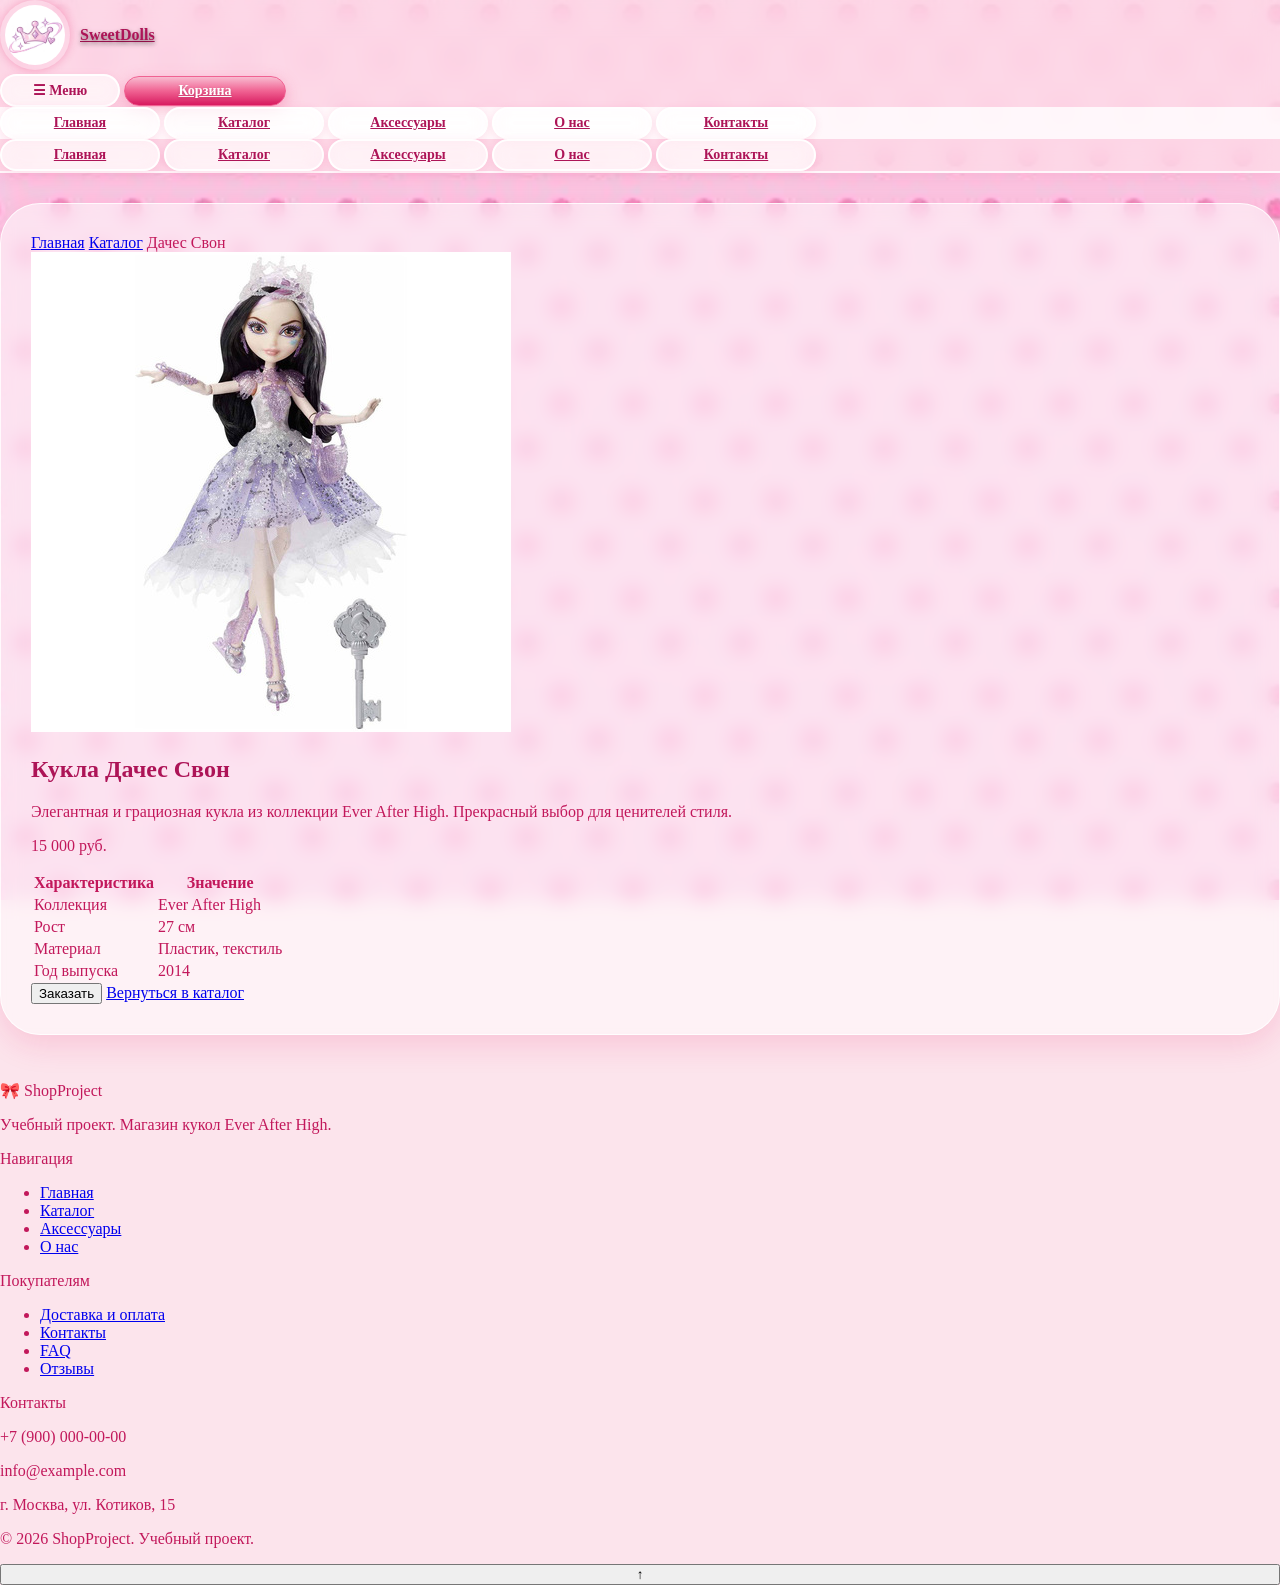
<file: duchess.html>
<!DOCTYPE html>
<html lang="ru">
<head>
  <meta charset="UTF-8">
  <meta name="viewport" content="width=device-width, initial-scale=1.0">
  <meta name="description" content="Страница куклы Дачес Свон ShopProject.">
  <title>Дачес Свон – ShopProject</title>
  <link rel="stylesheet" href="css/style.css">
  <script src="js/main.js" defer></script>
</head>
<body>

  <header class="glass-header py-3">
    <div class="container">
      <div class="row align-items-center">
        <!-- Логотип -->
        <div class="col-6 col-md-3">
          <a class="navbar-brand fw-bold text-white fs-4" href="index.html" style="text-shadow: 0 2px 4px rgba(0,0,0,0.5); display: inline-flex; align-items: center; gap: 10px;">
            <img src="images/logo.png" alt="Логотип SweetDolls" style="height: 60px; width: 60px; object-fit: contain;">SweetDolls
          </a>
        </div>

        <!-- Кнопки навигации (на ПК) и Бургер (на телефоне) -->
        <div class="col-6 col-md-9 text-end d-flex justify-content-end align-items-center gap-2">
          <!-- Бургер для мобильных -->
          <button class="btn btn-glass d-md-none" type="button" data-bs-toggle="collapse" data-bs-target="#mobileMenu" aria-controls="mobileMenu" aria-expanded="false" aria-label="Открыть меню">
            ☰ Меню
          </button>
          
          <a href="#" class="btn btn-aero" data-bs-toggle="modal" data-bs-target="#cartModal">Корзина</a>
        </div>
      </div>

      <!-- Выпадающее меню для мобильных -->
      <div class="collapse d-md-none mt-3" id="mobileMenu">
        <nav class="d-flex flex-column gap-2 p-3 rounded-4" style="background: rgba(255,255,255,0.8);" aria-label="Мобильная навигация">
          <a href="index.html" class="btn btn-glass w-100">Главная</a>
          <a href="catalog.html" class="btn btn-glass w-100">Каталог</a>
          <a href="accessories.html" class="btn btn-glass w-100">Аксессуары</a>
          <a href="about.html" class="btn btn-glass w-100">О нас</a>
          <a href="contacts.html" class="btn btn-glass w-100">Контакты</a>
        </nav>
      </div>

      <!-- Меню для ПК (скрыто на телефоне) -->
      <div class="d-none d-md-block position-absolute top-0 end-0 mt-4 me-4">
        <nav aria-label="Основная навигация" class="d-flex align-items-center gap-2">
          <a href="index.html" class="btn btn-glass">Главная</a>
          <a href="catalog.html" class="btn btn-glass">Каталог</a>
          <a href="accessories.html" class="btn btn-glass">Аксессуары</a>
          <a href="about.html" class="btn btn-glass">О нас</a>
          <a href="contacts.html" class="btn btn-glass">Контакты</a>
        </nav>
      </div>
    </div>
  </header>

  <main>
    <nav class="breadcrumbs" aria-label="Хлебные крошки">
      <a class="breadcrumbs__link" href="index.html">Главная</a>
      <a class="breadcrumbs__link" href="catalog.html">Каталог</a>
      <span class="breadcrumbs__current">Дачес Свон</span>
    </nav>

    <section class="product-detail">
      <div class="product-detail__media">
        <img src="images/large_Duchess_Swan_0.jpg" alt="Дачес Свон" class="product-detail__image">
      </div>
      <div class="product-detail__info">
        <h1 class="section__title">Кукла Дачес Свон</h1>
        <p class="section__text">Элегантная и грациозная кукла из коллекции Ever After High. Прекрасный выбор для ценителей стиля.</p>
        <p class="product-detail__price">15 000 руб.</p>
        <table class="specs-table">
          <thead><tr><th>Характеристика</th><th>Значение</th></tr></thead>
          <tbody>
            <tr><td>Коллекция</td><td>Ever After High</td></tr>
            <tr><td>Рост</td><td>27 см</td></tr>
            <tr><td>Материал</td><td>Пластик, текстиль</td></tr>
            <tr><td>Год выпуска</td><td>2014</td></tr>
          </tbody>
        </table>
        <div class="product-detail__actions">
          <button class="button button--primary" type="button" data-product="Дачес Свон">Заказать</button>
          <a class="button button--secondary" href="catalog.html">Вернуться в каталог</a>
        </div>
      </div>
    </section>

    <dialog class="order-dialog" id="order-dialog" aria-labelledby="order-dialog-title">
      <h2 class="order-dialog__title" id="order-dialog-title">Оформление заявки</h2>
      <form class="order-form" id="order-form" action="#" method="post" novalidate>
        <input id="selected-product" name="selected-product" type="hidden">
        <div class="order-form__field">
          <label class="order-form__label" for="order-name">Имя</label>
          <input class="order-form__input" id="order-name" name="name" type="text" required>
        </div>
        <div class="order-form__field">
          <label class="order-form__label" for="order-email">E-mail</label>
          <input class="order-form__input" id="order-email" name="email" type="email" required>
        </div>
        <div class="order-form__actions">
          <button class="button button--secondary" type="button" id="close-order-dialog">Закрыть</button>
          <button class="button button--primary" type="submit">Отправить</button>
        </div>
      </form>
    </dialog>
    <p class="success-message" id="success-message" hidden>Форма успешно отправлена!</p>
  </main>

  <footer class="site-footer">
    <div class="site-footer__inner">
      <div class="site-footer__col">
        <p class="site-footer__logo">🎀 ShopProject</p>
        <p class="site-footer__text">Учебный проект. Магазин кукол Ever After High.</p>
      </div>
      <div class="site-footer__col">
        <p class="site-footer__heading">Навигация</p>
        <ul class="site-footer__list">
          <li><a class="site-footer__link" href="index.html">Главная</a></li>
          <li><a class="site-footer__link" href="catalog.html">Каталог</a></li>
          <li><a class="site-footer__link" href="accessories.html">Аксессуары</a></li>
          <li><a class="site-footer__link" href="about.html">О нас</a></li>
        </ul>
      </div>
      <div class="site-footer__col">
        <p class="site-footer__heading">Покупателям</p>
        <ul class="site-footer__list">
          <li><a class="site-footer__link" href="delivery.html">Доставка и оплата</a></li>
          <li><a class="site-footer__link" href="contacts.html">Контакты</a></li>
          <li><a class="site-footer__link" href="index.html#faq">FAQ</a></li>
          <li><a class="site-footer__link" href="index.html#reviews">Отзывы</a></li>
        </ul>
      </div>
      <div class="site-footer__col">
        <p class="site-footer__heading">Контакты</p>
        <p class="site-footer__text">+7 (900) 000-00-00</p>
        <p class="site-footer__text">info@example.com</p>
        <p class="site-footer__text">г. Москва, ул. Котиков, 15</p>
      </div>
    </div>
    <p class="site-footer__bottom">&copy; 2026 ShopProject. Учебный проект.</p>
  </footer>

  <button class="scroll-top" id="scroll-top" type="button" aria-label="Наверх">↑</button>
</body>
</html>
</file>
<file: css/style.css>
@import url('https://fonts.googleapis.com/css2?family=Bonbon&display=swap');

/* ===== БАЗА ===== */
body {
  font-family: Georgia, 'Times New Roman', Times, serif;
  min-height: 100vh;
  color: #c2185b;
  margin: 0;
  overflow-x: hidden;
  
  background-image: url('../images/bg.jpg');
  background-size: cover;
  background-position: center;
  background-attachment: fixed;
  background-repeat: no-repeat;
  
  background-color: #fce4ec; 
  display: flex;
  flex-direction: column;
}

h1, h2, h3, h4, h5, h6, .navbar-brand {
  font-family: Georgia, 'Times New Roman', Times, serif;
  font-weight: 700;
  color: #ad1457;
}

.hero-title-custom {
  font-family: 'Bubblegum Sans', cursive !important;
  letter-spacing: 1px;
  color: #d81b60;
}

.text-aero-dark { color: #ad1457 !important; text-shadow: 1px 1px 2px rgba(255,255,255,0.8); }
.text-aero-muted { color: #d81b60 !important; }
.text-aero { color: #e91e63 !important; font-weight: bold; }

main {
  background: rgba(255, 255, 255, 0.5);
  backdrop-filter: blur(10px);
  -webkit-backdrop-filter: blur(10px);
  border-radius: 40px;
  padding: 30px;
  margin-top: 30px;
  margin-bottom: 30px;
  box-shadow: 0 10px 30px rgba(233, 30, 99, 0.15);
  border: 1px solid rgba(255, 255, 255, 0.8);
  flex: 1;
}

/* ===== ШАПКА ===== */
.glass-header {
  background: rgba(255, 228, 236, 0.6);
  backdrop-filter: blur(15px);
  -webkit-backdrop-filter: blur(15px);
  border-bottom: 2px solid rgba(255, 255, 255, 0.8);
  box-shadow: 0 4px 15px rgba(233, 30, 99, 0.1);
  position: sticky;
  top: 0;
  z-index: 1000;
}

/* Логотип в кружке без фона */
.navbar-brand img, .footer-logo img {
  background-color: transparent !important;
  border-radius: 50%;
  padding: 5px;
  box-shadow: 0 0 10px rgba(233, 30, 99, 0.3);
}

/* ===== КНОПКИ ===== */
.btn-glass {
  background: rgba(255, 255, 255, 0.6);
  backdrop-filter: blur(10px);
  color: #ad1457;
  border: 2px solid rgba(255, 255, 255, 0.95);
  border-radius: 50px;
  padding: 6px 18px;
  font-family: Georgia, serif;
  font-weight: 700;
  font-size: 14px;
  box-shadow: 0 2px 8px rgba(233, 30, 99, 0.1);
  transition: all 0.3s ease;
  display: inline-flex;
  align-items: center;
  justify-content: center;
  width: 120px;
}
.btn-glass:hover, .btn-glass.active {
  background: #ffffff;
  color: #ad1457 !important;
  box-shadow: 0 6px 15px rgba(233, 30, 99, 0.3);
}

.btn-aero {
  background: linear-gradient(180deg, #f8bbd0 0%, #f06292 50%, #d81b60 100%);
  color: white;
  border: 1px solid #f06292;
  border-radius: 50px;
  padding: 6px 20px;
  font-family: Georgia, serif;
  font-weight: 700;
  font-size: 14px;
  box-shadow: 0 4px 15px rgba(240, 98, 146, 0.4);
  text-shadow: 0 1px 3px rgba(0,0,0,0.15);
  transition: all 0.3s ease;
  display: inline-flex;
  align-items: center;
  justify-content: center;
  width: 120px;
}
.btn-aero:hover {
  background: linear-gradient(180deg, #fce4ec 0%, #f48fb1 50%, #e91e63 100%);
  box-shadow: 0 8px 25px rgba(240, 98, 146, 0.6);
  color: white;
}

.btn-outline-aero {
  border: 2px solid #f06292;
  color: #ad1457;
  background: rgba(255, 255, 255, 0.65);
  border-radius: 50px;
  font-family: Georgia, serif;
  font-weight: 700;
  padding: 5px 18px;
  font-size: 14px;
  transition: all 0.3s ease;
}
.btn-outline-aero:hover {
  background: linear-gradient(180deg, #f06292 0%, #d81b60 100%);
  color: white;
  border-color: transparent;
  box-shadow: 0 4px 15px rgba(240, 98, 146, 0.5);
}

/* ===== СТЕКЛО ===== */
.glass-panel, .glass-card {
  background: rgba(255, 245, 248, 0.7);
  backdrop-filter: blur(20px);
  -webkit-backdrop-filter: blur(20px);
  border: 2px solid rgba(255, 255, 255, 0.9);
  border-radius: 30px;
  box-shadow: 0 15px 35px rgba(233, 30, 99, 0.1), inset 0 0 20px rgba(255,255,255,0.6);
}
.glass-card {
  transition: transform 0.4s ease;
}
.glass-card:hover {
  transform: translateY(-10px);
  box-shadow: 0 20px 45px rgba(233, 30, 99, 0.2);
}

.bubble-icon {
  display: inline-block;
  width: 30px;
  height: 30px;
  background: radial-gradient(circle at 30% 30%, #ffffff 0%, #fce4ec 40%, #f8bbd0 80%, #f06292 100%);
  border-radius: 50%;
  box-shadow: inset -3px -3px 8px rgba(0,0,0,0.08), 0 5px 15px rgba(240, 98, 146, 0.3);
  flex-shrink: 0;
}

.card-img-custom {
  height: 350px;
  width: 100%;
  object-fit: contain;
  border-radius: 15px;
  margin-bottom: 15px;
}

/* ===== МОДАЛКА ===== */
.modal-content.glass-panel {
  background: rgba(255, 250, 252, 0.98);
}

/* ===== ФУТЕР ===== */
.site-footer-pink {
  background-color: rgba(255, 255, 255, 0.4);
  backdrop-filter: blur(20px);
  -webkit-backdrop-filter: blur(20px);
  margin-top: 50px;
  font-family: 'Georgia', serif;
  position: relative;
  z-index: 10;
  border-top: 2px solid rgba(255, 255, 255, 0.8);
  box-shadow: 0 -5px 20px rgba(233, 30, 99, 0.05);
}
.site-footer-pink p, .site-footer-pink div {
  color: #7a0e3a !important;
}
.footer-links a {
  text-decoration: none;
  font-size: 15px;
  font-weight: bold;
  transition: all 0.3s ease;
  color: #7a0e3a !important;
}
.footer-links a:hover {
  opacity: 0.8;
  color: #e91e63 !important;
  padding-left: 5px;
}
.site-footer-pink h3, .site-footer-pink h5 {
  font-size: 22px;
  letter-spacing: 1px;
  color: #d81b60 !important;
}
.site-footer-pink h5 {
  font-size: 16px;
}

/* ===== КНОПКА "СВЯЗАТЬСЯ С НАМИ" В ФУТЕРЕ ===== */
.footer-contact-btn {
  display: inline-flex !important;
  align-items: center;
  justify-content: center;
  gap: 8px;
  padding: 8px 24px !important;
  font-size: 16px !important;
  font-weight: bold !important;
  color: #d81b60 !important;
  text-decoration: none !important;
  background: transparent !important;
  border: 2px solid #d81b60 !important;
  border-radius: 50px !important;
  box-shadow: 0 0 15px rgba(255, 255, 255, 1), 0 0 25px rgba(255, 255, 255, 0.6) !important; 
  transition: all 0.3s ease !important;
}

.footer-contact-btn:hover {
  background: rgba(255, 255, 255, 0.9) !important;
  color: #ad1457 !important;
  border-color: #ad1457 !important;
  box-shadow: 0 0 20px rgba(255, 255, 255, 1), 0 0 35px rgba(255, 255, 255, 0.8) !important; 
  transform: translateY(-3px) !important;
}

/* ===== СОЦСЕТИ В ФУТЕРЕ ===== */
.footer-social-icon {
  display: inline-flex;
  align-items: center;
  justify-content: center;
  width: 40px;
  height: 40px;
  border-radius: 50%;
  background: linear-gradient(135deg, #f06292, #d81b60);
  box-shadow: 0 4px 10px rgba(216, 27, 96, 0.3);
  transition: transform 0.3s ease;
}
.footer-social-icon:hover {
  transform: translateY(-3px);
}

.footer-chat-btn {
  width: 45px;
  height: 45px;
  border-radius: 50%;
  background: linear-gradient(135deg, #f06292, #d81b60);
  display: flex;
  align-items: center;
  justify-content: center;
  font-size: 22px;
  color: white;
  cursor: pointer;
  box-shadow: 0 4px 15px rgba(216, 27, 96, 0.4);
  transition: transform 0.3s ease;
}
.footer-chat-btn:hover {
  transform: scale(1.1);
}

/* ===== ВИДЖЕТ ЧАТА С МЕНЕДЖЕРОМ ===== */
.manager-chat-wrapper {
  position: fixed;
  bottom: 30px;
  left: 30px; /* Перенесли влево */
  z-index: 2000;
  font-family: Arial, sans-serif;
}
.manager-chat-btn {
  width: 60px;
  height: 60px;
  background: linear-gradient(135deg, #f06292, #d81b60);
  border-radius: 50%;
  display: flex;
  align-items: center;
  justify-content: center;
  font-size: 28px;
  color: white;
  cursor: pointer;
  box-shadow: 0 4px 15px rgba(216, 27, 96, 0.4);
  transition: transform 0.3s ease;
  position: relative;
  border: none !important;
  outline: none !important;
  padding: 0;
}
.manager-chat-btn:hover {
  transform: scale(1.1);
}

.chat-badge {
  position: absolute;
  top: 0;
  right: 0;
  background: white;
  color: #d81b60;
  font-size: 12px;
  font-weight: bold;
  width: 20px;
  height: 20px;
  border-radius: 50%;
  display: flex;
  align-items: center;
  justify-content: center;
  box-shadow: 0 2px 5px rgba(0,0,0,0.2);
}

.manager-chat-box {
  position: absolute;
  bottom: 80px;
  left: 0; /* Окно открывается вправо от кнопки */
  width: 320px;
  background: #fff;
  border-radius: 20px;
  box-shadow: 0 10px 30px rgba(0,0,0,0.15);
  overflow: hidden;
  display: none;
  border: 1px solid #fce4ec;
  transform-origin: bottom left;
  animation: popUp 0.3s cubic-bezier(0.175, 0.885, 0.32, 1.275);
}

.manager-chat-box.show {
  display: flex;
  flex-direction: column;
}

@keyframes popUp {
  from { opacity: 0; transform: scale(0.8); }
  to { opacity: 1; transform: scale(1); }
}

.chat-header {
  background: linear-gradient(135deg, #f06292, #d81b60);
  padding: 15px;
  display: flex;
  justify-content: space-between;
  align-items: center;
}

.manager-avatar {
  width: 35px;
  height: 35px;
  border-radius: 50%;
  background: url('../images/1525.jpg') center/cover;
  border: 2px solid white;
}

.chat-body {
  padding: 15px;
  background: #fdf2f6;
  height: 200px;
  overflow-y: auto;
}

.chat-message {
  padding: 10px 15px;
  border-radius: 15px;
  font-size: 14px;
  margin-bottom: 10px;
  max-width: 85%;
  line-height: 1.4;
}

.chat-message.manager {
  background: white;
  color: #333;
  border-bottom-left-radius: 2px;
  box-shadow: 0 2px 5px rgba(0,0,0,0.05);
}

.chat-footer {
  padding: 10px;
  background: white;
  display: flex;
  gap: 10px;
  border-top: 1px solid #fce4ec;
}

.chat-input {
  border-radius: 20px;
  font-size: 14px;
  border: 1px solid #f8bbd0;
}

.chat-input:focus {
  box-shadow: 0 0 0 0.25rem rgba(240, 98, 146, 0.25);
  border-color: #f06292;
}

.chat-send-btn {
  border-radius: 50%;
  width: 40px;
  height: 40px;
  padding: 0;
  display: flex;
  align-items: center;
  justify-content: center;
  font-size: 16px;
}

.scroll-to-top {
  position: fixed;
  bottom: 30px;
  right: 30px;
  width: 50px;
  height: 50px;
  background: transparent;
  border: none;
  display: flex;
  align-items: center;
  justify-content: center;
  cursor: pointer;
  z-index: 9999;
  transition: all 0.3s ease;
  opacity: 0;
  pointer-events: none;
  filter: drop-shadow(0 0 8px rgba(240, 98, 146, 0.8));
}

.scroll-to-top.show {
  opacity: 1;
  pointer-events: auto; 
}

.scroll-to-top:hover {
  transform: translateY(-5px) scale(1.1);
}

.scroll-to-top svg {
  pointer-events: none; 
}

/* ===== ДОСТУПНОСТЬ (A11Y) ===== */
*:focus-visible {
  outline: 3px solid #d81b60 !important;
  outline-offset: 3px !important;
}

.skip-link {
  position: absolute;
  left: 16px;
  top: -100px;
  z-index: 9999;
  padding: 10px 15px;
  background-color: #d81b60;
  color: #ffffff !important;
  text-decoration: none;
  font-weight: bold;
  border-radius: 8px;
  transition: top 0.3s ease;
}

.skip-link:focus,
.skip-link:focus-visible {
  top: 16px;
  color: #ffffff !important;
}

.btn:focus, .btn:active {
  box-shadow: none !important;
}
.btn:focus-visible {
  box-shadow: 0 0 0 0.25rem rgba(216, 27, 96, 0.5) !important;
}

/* ===== ИСПРАВЛЕНИЕ ДЛЯ ТЕЛЕФОНОВ В КОНТАКТАХ ===== */
.contact-line {
  display: inline-flex;
  align-items: center;
  white-space: nowrap; /* Запрещаем перенос номера */
  gap: 4px;
}

/* На мобильных делаем шрифт чуть меньше, чтобы номер влез */
@media (max-width: 575.98px) {
  .contact-line {
    font-size: 0.9rem;
  }
}

/* На очень узких экранах (как 400px) уменьшаем еще сильнее и убираем отступ */
@media (max-width: 420px) {
  .contact-line {
    font-size: 0.85rem;
  }
  .contact-line .me-2 {
    margin-right: 0 !important;
  }
}

/* ===== АДАПТИВНОСТЬ (ТЕЛЕФОНЫ) ===== */
@media (max-width: 767px) {
  /* Карточки в 2 столбика */
  .row > .col-6.col-md-6.col-lg-3,
  .row > .col-6.col-md-6.col-lg-4 {
    width: 50% !important;
    flex: 0 0 50% !important;
    padding-left: 8px !important;
    padding-right: 8px !important;
  }


  .card-img-custom { height: 180px !important; object-fit: contain; }
  .glass-card h3, .glass-card h2 { font-size: 16px !important; }
  .glass-card .text-aero-muted { font-size: 12px !important; }
  .glass-card .fs-5 { font-size: 16px !important; }
  .glass-card .btn { font-size: 12px !important; padding: 6px 12px !important; width: 100% !important; }

  /* Центрируем футер на мобильных */
  .site-footer-pink { text-align: center; }
  .site-footer-pink .row { justify-content: center; }
  .site-footer-pink .text-lg-end { text-align: center !important; }
  .site-footer-pink .d-flex.justify-content-lg-end { justify-content: center !important; }
  
  /* Фикс для карточек контактов, чтобы текст не сжимался */
  .col-12.col-lg-6 {
    width: 100% !important;
    flex: 0 0 100% !important;
  }
}
</file>
